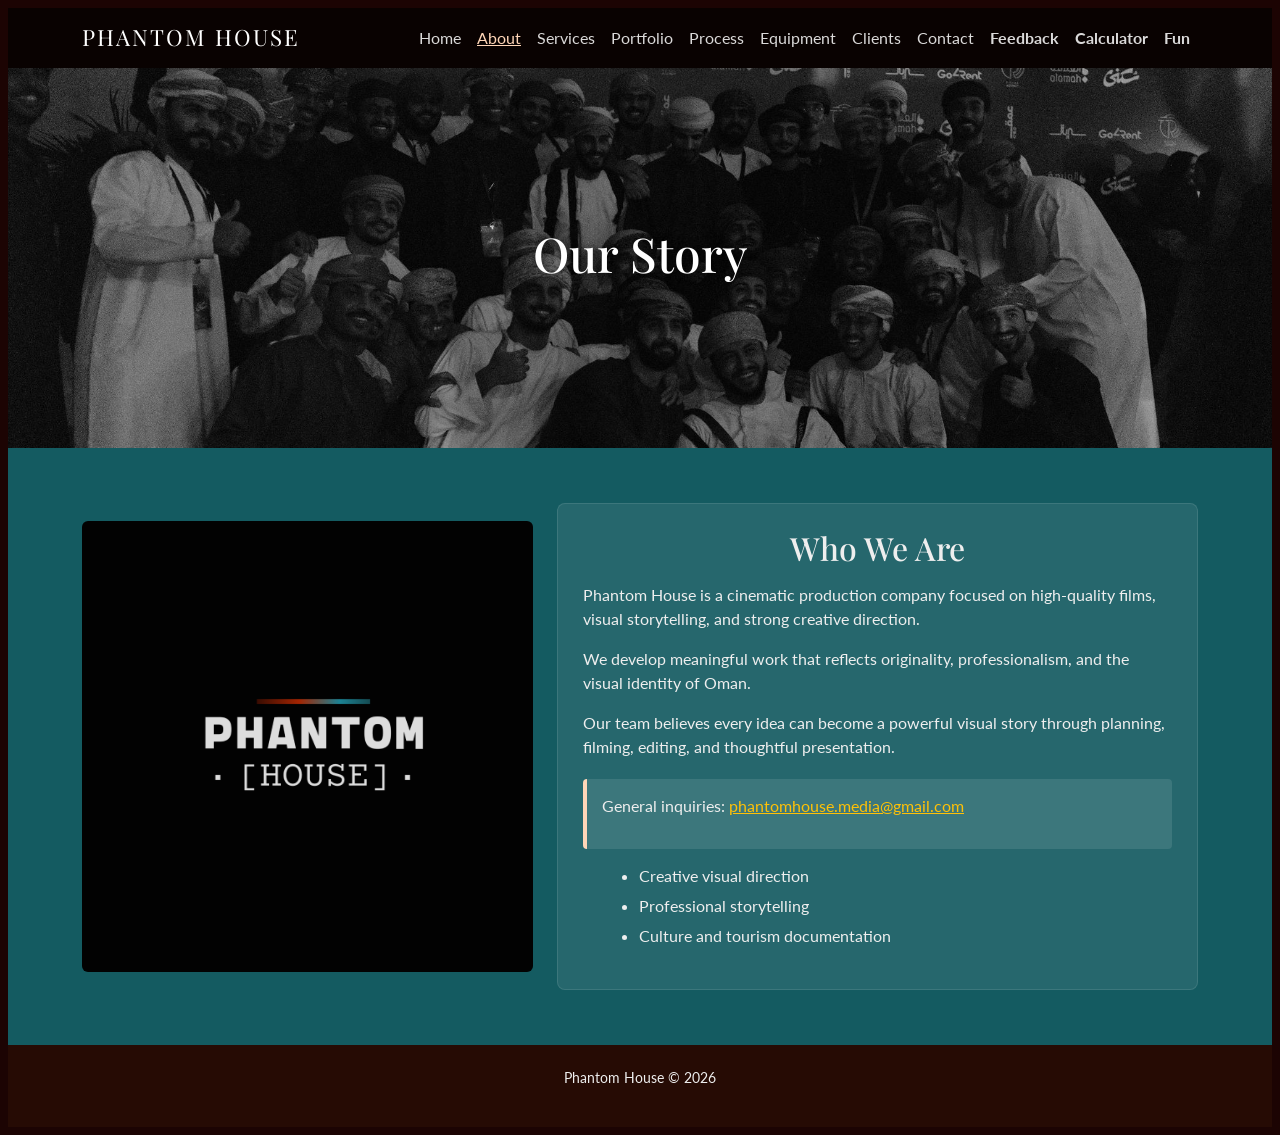
<file: about.html>
<!DOCTYPE html>
<html lang="en">
<head>
    <meta charset="UTF-8" />
    <meta name="description" content="About Phantom House" />
    <meta name="viewport" content="width=device-width, initial-scale=1.0" />
    <title>Phantom House | About Us</title>
    <link href="https://cdn.jsdelivr.net/npm/bootstrap@5.3.8/dist/css/bootstrap.min.css" rel="stylesheet" />
    <link href="https://fonts.googleapis.com/css2?family=Playfair+Display:wght@700;900&family=Lato:wght@300;400;700&display=swap" rel="stylesheet" />
    <style>
        :root { --maroon-dark:#260b04; --maroon:#5a1200; --teal:#145b61; --gold:#ffd6b8; }
        body { font-family:'Lato',Arial,sans-serif; background-color:var(--maroon-dark); color:#eee; border:8px solid rgba(26,3,3,0.815); }
        h1,h2,h3 { font-family:'Playfair Display',Georgia,serif; }
        .navbar { background-color:rgba(0,0,0,0.75)!important; }
        .navbar-brand { font-family:'Playfair Display',serif; font-size:1.4rem; letter-spacing:2px; color:#fff!important; }
        .nav-link { color:rgba(255,255,255,0.85)!important; }
        .nav-link:hover,.nav-link.active { color:var(--gold)!important; text-decoration:underline; }
        .hero { min-height:380px; background-image:url('about-hero.jpg'); background-size:cover; background-position:center; display:flex; align-items:center; justify-content:center; text-align:center; padding:60px 20px; }
        .hero h1 { font-size:3rem; color:#fff; text-shadow:2px 2px 8px rgba(0,0,0,0.7); }
        .section-teal { background-color:var(--teal); padding:55px 0; }
        .info-box { background-color:rgba(255,255,255,0.08); padding:25px; border:1px solid rgba(255,255,255,0.1); border-radius:8px; }
        .about-email-box { margin-top:20px; padding:15px; background-color:rgba(255,255,255,0.10); border-left:4px solid var(--gold); border-radius:4px; }
        .service-list { margin-left:24px; margin-top:15px; }
        .service-list li { margin-bottom:6px; }
        .footer { background-color:var(--maroon-dark); text-align:center; padding:22px 10px; font-size:0.9rem; }
    </style>
</head>
<body>
<nav class="navbar navbar-expand-lg navbar-dark sticky-top">
    <div class="container">
        <a class="navbar-brand" href="index.html">PHANTOM HOUSE</a>
        <button class="navbar-toggler" type="button" data-bs-toggle="collapse" data-bs-target="#mainNav"><span class="navbar-toggler-icon"></span></button>
        <div class="collapse navbar-collapse" id="mainNav">
            <ul class="navbar-nav ms-auto">
                <li class="nav-item"><a class="nav-link" href="index.html">Home</a></li>
                <li class="nav-item"><a class="nav-link active" href="about.html">About</a></li>
                <li class="nav-item"><a class="nav-link" href="services.html">Services</a></li>
                <li class="nav-item"><a class="nav-link" href="portfolio.html">Portfolio</a></li>
                <li class="nav-item"><a class="nav-link" href="process.html">Process</a></li>
                <li class="nav-item"><a class="nav-link" href="equipment.html">Equipment</a></li>
                <li class="nav-item"><a class="nav-link" href="clients.html">Clients</a></li>
                <li class="nav-item"><a class="nav-link" href="contact.html">Contact</a></li>
                <li class="nav-item"><a class="nav-link fw-bold text-warning" href="questionnaire.html">Feedback</a></li>
                <li class="nav-item"><a class="nav-link fw-bold text-warning" href="calculator.html">Calculator</a></li>
                <li class="nav-item"><a class="nav-link fw-bold text-warning" href="funpage.html">Fun</a></li>
            </ul>
        </div>
    </div>
</nav>
<div class="hero"><div><h1>Our Story</h1></div></div>
<section class="section-teal">
    <div class="container">
        <div class="row g-4 align-items-center">
            <div class="col-12 col-md-5">
                <img src="about-logo.jpg" alt="Phantom House Logo" class="img-fluid rounded" />
            </div>
            <div class="col-12 col-md-7">
                <div class="info-box">
                    <h2 class="text-center mb-3">Who We Are</h2>
                    <p>Phantom House is a cinematic production company focused on high-quality films, visual storytelling, and strong creative direction.</p>
                    <p>We develop meaningful work that reflects originality, professionalism, and the visual identity of Oman.</p>
                    <p>Our team believes every idea can become a powerful visual story through planning, filming, editing, and thoughtful presentation.</p>
                    <div class="about-email-box">
                        <p>General inquiries: <a href="mailto:phantomhouse.media@gmail.com" class="text-warning">phantomhouse.media@gmail.com</a></p>
                    </div>
                    <ul class="service-list">
                        <li>Creative visual direction</li>
                        <li>Professional storytelling</li>
                        <li>Culture and tourism documentation</li>
                    </ul>
                </div>
            </div>
        </div>
    </div>
</section>
<footer class="footer"><p>Phantom House &copy; 2026</p></footer>
<script src="https://cdn.jsdelivr.net/npm/bootstrap@5.3.8/dist/js/bootstrap.bundle.min.js"></script>
</body>
</html>
</file>
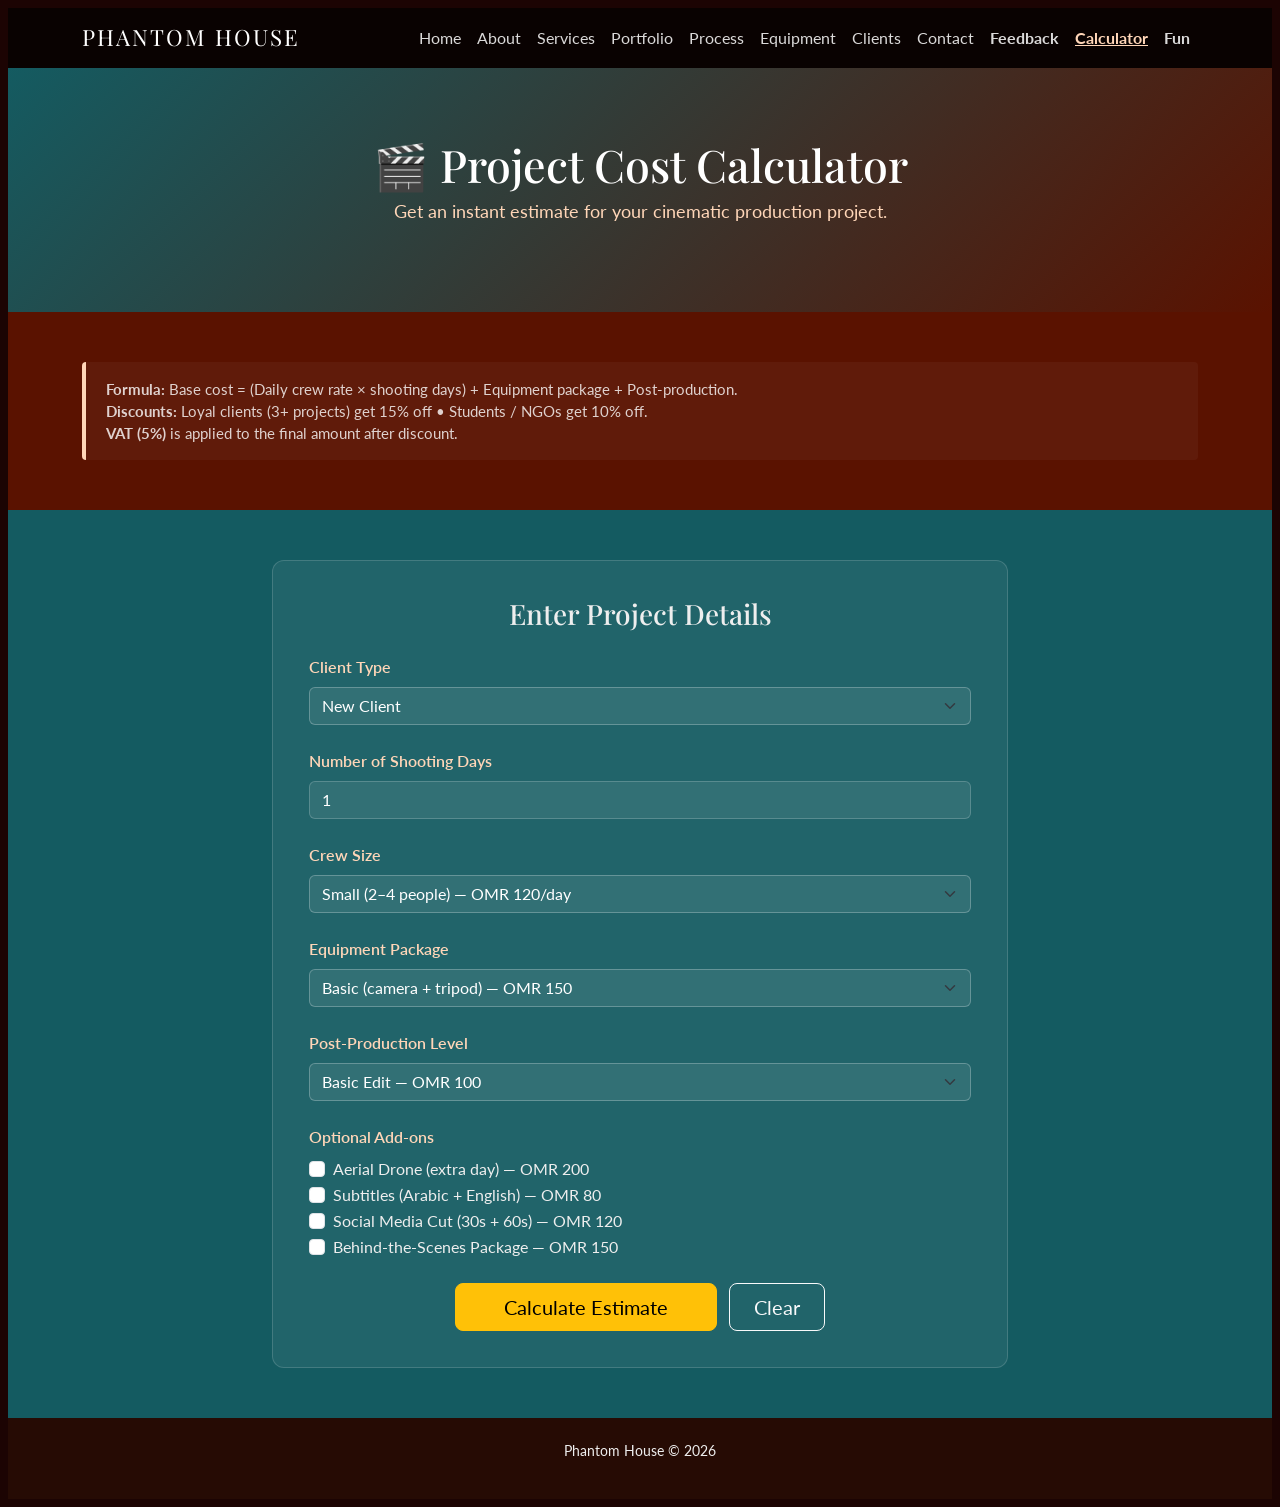
<file: calculator.html>
<!DOCTYPE html>
<html lang="en">
<head>
    <meta charset="UTF-8" />
    <meta name="viewport" content="width=device-width, initial-scale=1.0" />
    <title>Phantom House | Project Calculator</title>
    
    <link href="https://cdn.jsdelivr.net/npm/bootstrap@5.3.8/dist/css/bootstrap.min.css" rel="stylesheet" />
    <link href="https://fonts.googleapis.com/css2?family=Playfair+Display:wght@700;900&family=Lato:wght@300;400;700&display=swap" rel="stylesheet" />
    <style>
        :root { --maroon-dark:#260b04; --maroon:#5a1200; --teal:#145b61; --gold:#ffd6b8; }
        body { font-family:'Lato',Arial,sans-serif; background-color:var(--maroon-dark); color:#eee; border:8px solid rgba(26,3,3,0.815); }
        h1,h2,h3,h4 { font-family:'Playfair Display',Georgia,serif; }
        .navbar { background-color:rgba(0,0,0,0.75)!important; }
        .navbar-brand { font-family:'Playfair Display',serif; font-size:1.4rem; letter-spacing:2px; color:#fff!important; }
        .nav-link { color:rgba(255,255,255,0.85)!important; }
        .nav-link:hover,.nav-link.active { color:var(--gold)!important; text-decoration:underline; }
        .page-header { background:linear-gradient(135deg,#145b61,#5a1200); padding:70px 20px; text-align:center; }
        .page-header h1 { font-size:2.8rem; color:#fff; }
        .page-header p  { color:var(--gold); font-size:1.1rem; }
        .section-teal   { background-color:var(--teal); padding:50px 0; }
        .section-maroon { background-color:var(--maroon); padding:50px 0; }
        .calc-card { background-color:rgba(255,255,255,0.06); border:1px solid rgba(255,255,255,0.15); border-radius:12px; padding:36px; }
        .form-label  { color:var(--gold); font-weight:600; }
        .form-control,.form-select { background-color:rgba(255,255,255,0.08)!important; color:#fff!important; border-color:rgba(255,255,255,0.25)!important; }
        .result-box { background:linear-gradient(135deg,#145b61,#260b04); border:2px solid var(--gold); border-radius:12px; padding:30px; margin-top:30px; display:none; }
        .result-row { display:flex; justify-content:space-between; padding:8px 0; border-bottom:1px solid rgba(255,255,255,0.12); }
        .result-row:last-child { border-bottom:none; }
        .total-row { font-size:1.4rem; font-weight:700; color:var(--gold); margin-top:10px; }
        .discount-badge { background-color:#ffd700; color:#000; border-radius:6px; padding:3px 10px; font-size:0.85rem; font-weight:700; }
        .formula-box { background:rgba(255,255,255,0.04); border-left:4px solid var(--gold); padding:16px 20px; border-radius:4px; font-size:0.92rem; color:rgba(255,255,255,0.8); }
        .footer { background-color:var(--maroon-dark); text-align:center; padding:22px 10px; font-size:0.9rem; }
        .form-label { color:var(--gold) !important; font-weight:600; }
        .form-check-label { color:#eee !important; }
    </style>
</head>
<body>


<nav class="navbar navbar-expand-lg navbar-dark sticky-top">
    <div class="container">
        <a class="navbar-brand" href="index.html">PHANTOM HOUSE</a>
        <button class="navbar-toggler" type="button" data-bs-toggle="collapse" data-bs-target="#mainNav">
            <span class="navbar-toggler-icon"></span>
        </button>
        <div class="collapse navbar-collapse" id="mainNav">
            <ul class="navbar-nav ms-auto">
                <li class="nav-item"><a class="nav-link" href="index.html">Home</a></li>
                <li class="nav-item"><a class="nav-link" href="about.html">About</a></li>
                <li class="nav-item"><a class="nav-link" href="services.html">Services</a></li>
                <li class="nav-item"><a class="nav-link" href="portfolio.html">Portfolio</a></li>
                <li class="nav-item"><a class="nav-link" href="process.html">Process</a></li>
                <li class="nav-item"><a class="nav-link" href="equipment.html">Equipment</a></li>
                <li class="nav-item"><a class="nav-link" href="clients.html">Clients</a></li>
                <li class="nav-item"><a class="nav-link" href="contact.html">Contact</a></li>
                <li class="nav-item"><a class="nav-link fw-bold text-warning" href="questionnaire.html">Feedback</a></li>
                <li class="nav-item"><a class="nav-link active fw-bold text-warning" href="calculator.html">Calculator</a></li>
                <li class="nav-item"><a class="nav-link fw-bold text-warning" href="funpage.html">Fun</a></li>
            </ul>
        </div>
    </div>
</nav>


<div class="page-header">
    <h1>&#127916; Project Cost Calculator</h1>
    <p>Get an instant estimate for your cinematic production project.</p>
</div>


<section class="section-maroon">
    <div class="container">
        <div class="formula-box">
            <strong>Formula:</strong> Base cost = (Daily crew rate &times; shooting days) + Equipment package + Post-production.<br/>
            <strong>Discounts:</strong> Loyal clients (3+ projects) get 15% off &bull; Students / NGOs get 10% off.<br/>
            <strong>VAT (5%)</strong> is applied to the final amount after discount.
        </div>
    </div>
</section>


<section class="section-teal">
    <div class="container">
        <div class="row justify-content-center">
            <div class="col-12 col-lg-8">
                <div class="calc-card">
                    <h3 class="mb-4 text-center">Enter Project Details</h3>

                    
                    <div class="mb-4">
                        <label class="form-label" for="clientType">Client Type</label>
                        <select id="clientType" class="form-select">
                            <option value="new">New Client</option>
                            <option value="loyal">Loyal Client (3+ past projects) — 15% discount</option>
                            <option value="student">Student / NGO — 10% discount</option>
                        </select>
                    </div>

                    
                    <div class="mb-4">
                        <label class="form-label" for="shootDays">Number of Shooting Days</label>
                        <input type="number" id="shootDays" class="form-control" value="1" min="1" max="60" />
                    </div>

                    
                    <div class="mb-4">
                        <label class="form-label" for="crewSize">Crew Size</label>
                        <select id="crewSize" class="form-select">
                            <option value="small">Small (2–4 people) — OMR 120/day</option>
                            <option value="medium">Medium (5–8 people) — OMR 220/day</option>
                            <option value="large">Large (9+ people) — OMR 380/day</option>
                        </select>
                    </div>

                    
                    <div class="mb-4">
                        <label class="form-label" for="equipPackage">Equipment Package</label>
                        <select id="equipPackage" class="form-select">
                            <option value="basic">Basic (camera + tripod) — OMR 150</option>
                            <option value="standard">Standard (+ gimbal + audio) — OMR 350</option>
                            <option value="premium">Premium (+ drone + lighting) — OMR 700</option>
                        </select>
                    </div>

                    
                    <div class="mb-4">
                        <label class="form-label" for="postProd">Post-Production Level</label>
                        <select id="postProd" class="form-select">
                            <option value="basic">Basic Edit — OMR 100</option>
                            <option value="standard">Standard (colour grade + audio mix) — OMR 250</option>
                            <option value="premium">Premium (VFX + motion graphics) — OMR 500</option>
                        </select>
                    </div>

                    
                    <div class="mb-4">
                        <label class="form-label d-block">Optional Add-ons</label>
                        <div class="form-check"><input class="form-check-input" type="checkbox" id="addDrone"  value="200"/><label class="form-check-label" for="addDrone">Aerial Drone (extra day) — OMR 200</label></div>
                        <div class="form-check"><input class="form-check-input" type="checkbox" id="addSubs"   value="80" /><label class="form-check-label" for="addSubs">Subtitles (Arabic + English) — OMR 80</label></div>
                        <div class="form-check"><input class="form-check-input" type="checkbox" id="addSocial" value="120"/><label class="form-check-label" for="addSocial">Social Media Cut (30s + 60s) — OMR 120</label></div>
                        <div class="form-check"><input class="form-check-input" type="checkbox" id="addBTS"    value="150"/><label class="form-check-label" for="addBTS">Behind-the-Scenes Package — OMR 150</label></div>
                    </div>

                    
                    <div class="text-center">
                        <input type="button" class="btn btn-warning btn-lg px-5" value="Calculate Estimate" onclick="calculateCost()" />
                        <input type="button" class="btn btn-outline-light btn-lg px-4 ms-2" value="Clear" onclick="clearCalc()" />
                    </div>

                    
                    <div class="result-box" id="resultBox">
                        <h4 class="text-center mb-4">&#128203; Cost Breakdown</h4>
                        <div class="result-row"><span>Crew cost (days &times; daily rate):</span><span id="rCrew"></span></div>
                        <div class="result-row"><span>Equipment package:</span><span id="rEquip"></span></div>
                        <div class="result-row"><span>Post-production:</span><span id="rPost"></span></div>
                        <div class="result-row"><span>Add-ons total:</span><span id="rAddons"></span></div>
                        <div class="result-row"><span>Subtotal:</span><span id="rSubtotal"></span></div>
                        <div class="result-row" id="discountRow" style="display:none;">
                            <span>Discount <span class="discount-badge" id="discountLabel"></span>:</span>
                            <span id="rDiscount" class="text-success"></span>
                        </div>
                        <div class="result-row"><span>After discount:</span><span id="rAfterDiscount"></span></div>
                        <div class="result-row"><span>VAT (5%):</span><span id="rVAT"></span></div>
                        <div class="result-row total-row"><span>TOTAL ESTIMATE:</span><span id="rTotal"></span></div>
                        <p class="text-center mt-4 text-secondary" style="font-size:0.85rem;">* Estimate only. Final price subject to project scope.</p>
                    </div>

                </div>
            </div>
        </div>
    </div>
</section>


<footer class="footer"><p>Phantom House &copy; 2026</p></footer>

<script src="https://cdn.jsdelivr.net/npm/bootstrap@5.3.8/dist/js/bootstrap.bundle.min.js"></script>

<script>

var crewRates = {
    "small":  120,
    "medium": 220,
    "large":  380
};

/* -- Equipment package flat costs -- */
var equipCosts = {
    "basic":    150,
    "standard": 350,
    "premium":  700
};

/* -- Post-production flat costs -- */
var postCosts = {
    "basic":    100,
    "standard": 250,
    "premium":  500
};


function calculateCost() {

    var clientType = document.getElementById("clientType").value;
    var days       = parseInt(document.getElementById("shootDays").value);
    var crewKey    = document.getElementById("crewSize").value;
    var equipKey   = document.getElementById("equipPackage").value;
    var postKey    = document.getElementById("postProd").value;

  
    if (isNaN(days) || days < 1) {
        alert("Please enter a valid number of shooting days (minimum 1).");
        document.getElementById("shootDays").focus();
        return;
    }

    
    var dailyRate = crewRates[crewKey];
    var equipCost = equipCosts[equipKey];
    var postCost  = postCosts[postKey];

    
    var crewCost = dailyRate * days;

    
    var addonTotal = 0;
    var addonIds   = ["addDrone", "addSubs", "addSocial", "addBTS"];
    for (var i = 0; i < addonIds.length; i++) {
        var cb = document.getElementById(addonIds[i]);
        if (cb.checked) {
            addonTotal = addonTotal + parseInt(cb.value); 
        }
    }

   
    var subtotal = crewCost + equipCost + postCost + addonTotal;

  
    var discountRate  = 0;
    var discountLabel = "";

    if (clientType == "loyal") {
        discountRate  = 0.15;  
        discountLabel = "15% Loyalty";
    } else if (clientType == "student") {
        discountRate  = 0.10;  
        discountLabel = "10% Student/NGO";
    } else {
        discountRate  = 0;   
    }

   
    var discountAmount = subtotal * discountRate;

   
    var afterDiscount = subtotal - discountAmount;

   
    var vatAmount = afterDiscount * 0.05;

   
    var grandTotal = afterDiscount + vatAmount;

   
    document.getElementById("rCrew").innerHTML          = "OMR " + crewCost.toFixed(3);
    document.getElementById("rEquip").innerHTML         = "OMR " + equipCost.toFixed(3);
    document.getElementById("rPost").innerHTML          = "OMR " + postCost.toFixed(3);
    document.getElementById("rAddons").innerHTML        = "OMR " + addonTotal.toFixed(3);
    document.getElementById("rSubtotal").innerHTML      = "OMR " + subtotal.toFixed(3);
    document.getElementById("rAfterDiscount").innerHTML = "OMR " + afterDiscount.toFixed(3);
    document.getElementById("rVAT").innerHTML           = "OMR " + vatAmount.toFixed(3);
    document.getElementById("rTotal").innerHTML         = "OMR " + grandTotal.toFixed(3);

    
    if (discountRate > 0) {
        document.getElementById("discountRow").style.display   = "flex";
        document.getElementById("rDiscount").innerHTML         = "- OMR " + discountAmount.toFixed(3);
        document.getElementById("discountLabel").innerHTML     = discountLabel;
    } else {
        document.getElementById("discountRow").style.display   = "none";
    }

   
    document.getElementById("resultBox").style.display = "block";
}


function clearCalc() {
    document.getElementById("resultBox").style.display = "none";
    document.getElementById("shootDays").value         = "1";
}
</script>
</body>
</html>
</file>
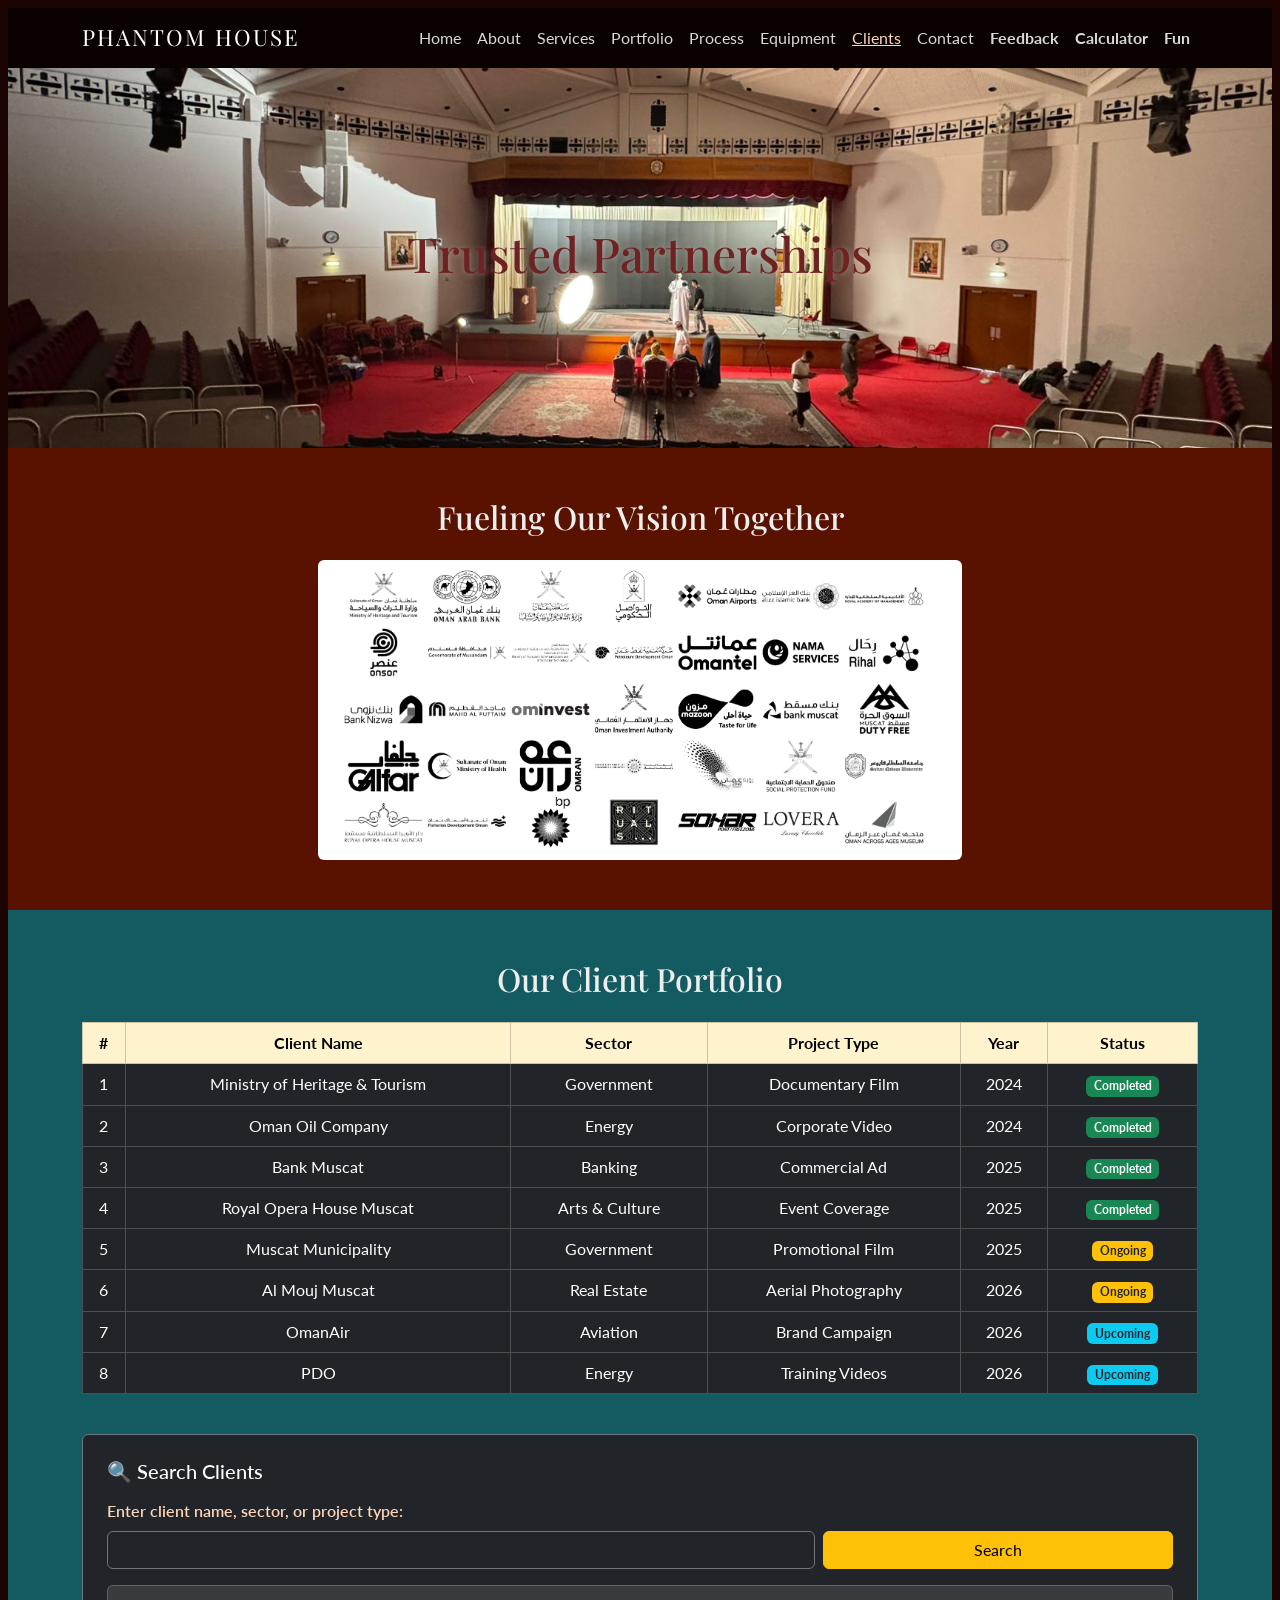
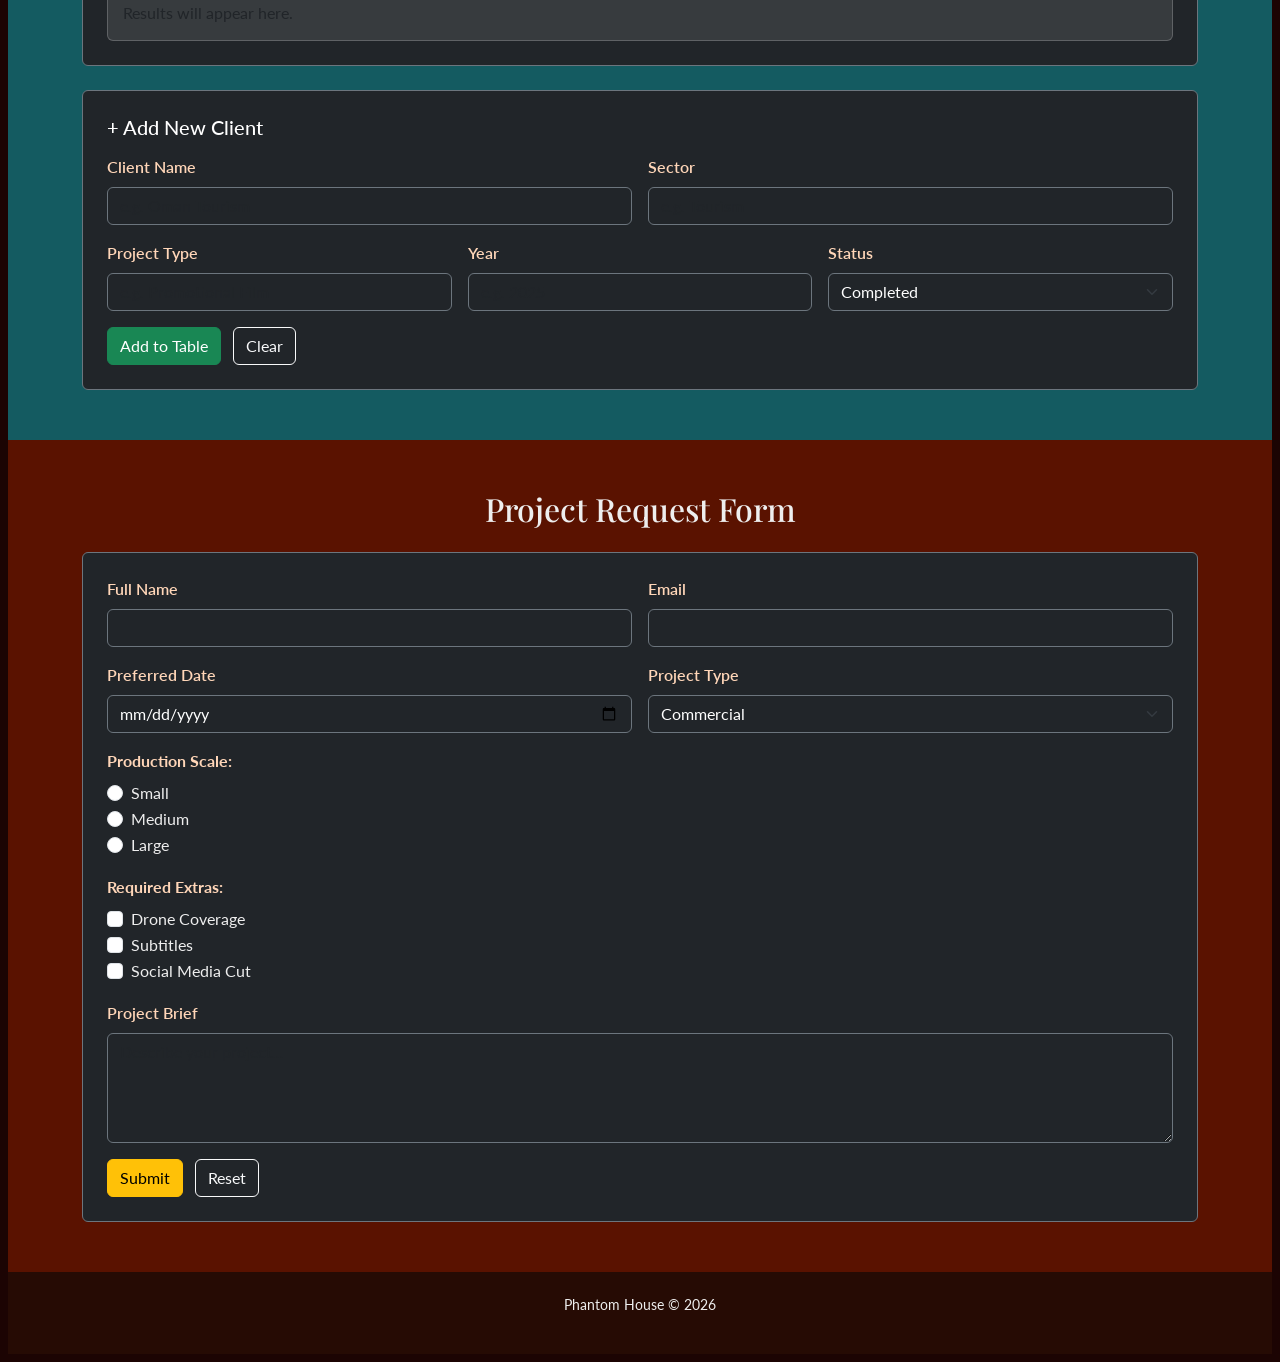
<file: clients.html>
<!DOCTYPE html>
<html lang="en">
<head>
    <meta charset="UTF-8" />
    <meta name="viewport" content="width=device-width, initial-scale=1.0" />
    <title>Phantom House | Clients</title>
    <link href="https://cdn.jsdelivr.net/npm/bootstrap@5.3.8/dist/css/bootstrap.min.css" rel="stylesheet" />
    <link href="https://fonts.googleapis.com/css2?family=Playfair+Display:wght@700;900&family=Lato:wght@300;400;700&display=swap" rel="stylesheet" />
    <style>
        :root { --maroon-dark:#260b04; --maroon:#5a1200; --teal:#145b61; --gold:#ffd6b8; }
        body { font-family:'Lato',Arial,sans-serif; background-color:var(--maroon-dark); color:#eee; border:8px solid rgba(26,3,3,0.815); }
        h1,h2,h3,h4 { font-family:'Playfair Display',Georgia,serif; }
        .navbar { background-color:rgba(0,0,0,0.75)!important; }
        .navbar-brand { font-family:'Playfair Display',serif; font-size:1.4rem; letter-spacing:2px; color:#fff!important; }
        .nav-link { color:rgba(255,255,255,0.85)!important; }
        .nav-link:hover,.nav-link.active { color:var(--gold)!important; text-decoration:underline; }
        .hero { min-height:380px; background-image:url('clients-hero.jpg'); background-size:cover; background-position:center; display:flex; align-items:center; justify-content:center; text-align:center; padding:60px 20px; }
        .hero h1 { font-size:3rem; color:rgb(110,34,34); text-shadow:1px 1px 6px rgba(255,255,255,0.3); }
        .section-maroon { background-color:var(--maroon); padding:50px 0; }
        .section-teal   { background-color:var(--teal); padding:50px 0; }
        .footer { background-color:var(--maroon-dark); text-align:center; padding:22px 10px; font-size:0.9rem; }
        .search-result-box { background:rgba(255,255,255,0.1); border:1px solid rgba(255,255,255,0.2); border-radius:6px; padding:15px; margin-top:12px; min-height:44px; }
        .form-label { color:var(--gold) !important; font-weight:600; }
        .form-check-label { color:#eee !important; }
        .card.bg-dark .form-label { color:var(--gold) !important; font-weight:600; }
        .card.bg-dark label { color:var(--gold) !important; font-weight:600; }
        .card.bg-dark .form-check-label { color:#eee !important; font-weight:400; }
        .card.bg-dark h3, .card.bg-dark h5 { color:#fff !important; }
    </style>
</head>
<body>


<nav class="navbar navbar-expand-lg navbar-dark sticky-top">
    <div class="container">
        <a class="navbar-brand" href="index.html">PHANTOM HOUSE</a>
        <button class="navbar-toggler" type="button" data-bs-toggle="collapse" data-bs-target="#mainNav"><span class="navbar-toggler-icon"></span></button>
        <div class="collapse navbar-collapse" id="mainNav">
            <ul class="navbar-nav ms-auto">
                <li class="nav-item"><a class="nav-link" href="index.html">Home</a></li>
                <li class="nav-item"><a class="nav-link" href="about.html">About</a></li>
                <li class="nav-item"><a class="nav-link" href="services.html">Services</a></li>
                <li class="nav-item"><a class="nav-link" href="portfolio.html">Portfolio</a></li>
                <li class="nav-item"><a class="nav-link" href="process.html">Process</a></li>
                <li class="nav-item"><a class="nav-link" href="equipment.html">Equipment</a></li>
                <li class="nav-item"><a class="nav-link active" href="clients.html">Clients</a></li>
                <li class="nav-item"><a class="nav-link" href="contact.html">Contact</a></li>
                <li class="nav-item"><a class="nav-link fw-bold text-warning" href="questionnaire.html">Feedback</a></li>
                <li class="nav-item"><a class="nav-link fw-bold text-warning" href="calculator.html">Calculator</a></li>
                <li class="nav-item"><a class="nav-link fw-bold text-warning" href="funpage.html">Fun</a></li>
            </ul>
        </div>
    </div>
</nav>


<div class="hero"><div><h1>Trusted Partnerships</h1></div></div>


<section class="section-maroon">
    <div class="container text-center">
        <h2 class="mb-4">Fueling Our Vision Together</h2>
        <img src="clients.jpg" alt="Client logos" class="img-fluid rounded" style="max-height:300px;object-fit:cover;"/>
    </div>
</section>


<section class="section-teal">
    <div class="container">
        <h2 class="text-center mb-4">Our Client Portfolio</h2>

        
        <div class="table-responsive">
            <table class="table table-dark table-bordered table-hover text-center" id="clientsTable">
                <thead class="table-warning text-dark">
                    <tr>
                        <th>#</th>
                        <th>Client Name</th>
                        <th>Sector</th>
                        <th>Project Type</th>
                        <th>Year</th>
                        <th>Status</th>
                    </tr>
                </thead>
                <tbody id="clientsBody">
                    
                </tbody>
            </table>
        </div>

        
        <div class="card bg-dark border-secondary mt-4 p-4">
            <h5 class="mb-3">&#128269; Search Clients</h5>
            <div class="row g-2 align-items-end">
                <div class="col-12 col-md-8">
                    <label for="clSearch" class="form-label">Enter client name, sector, or project type:</label>
                    <input type="text" id="clSearch" class="form-control bg-dark text-white border-secondary" placeholder="e.g. Government, Documentary..." />
                </div>
                <div class="col-12 col-md-4">
                    <button class="btn btn-warning w-100" onclick="searchClients()">Search</button>
                </div>
            </div>
            <div class="search-result-box mt-3" id="clSearchResult">Results will appear here.</div>
        </div>

        
        <div class="card bg-dark border-secondary mt-4 p-4">
            <h5 class="mb-3">&#43; Add New Client</h5>
            <div class="row g-3">
                <div class="col-12 col-md-6">
                    <label class="form-label">Client Name</label>
                    <input type="text" id="newClName"    class="form-control bg-dark text-white border-secondary" placeholder="e.g. Oman Tourism" />
                </div>
                <div class="col-12 col-md-6">
                    <label class="form-label">Sector</label>
                    <input type="text" id="newClSector"  class="form-control bg-dark text-white border-secondary" placeholder="e.g. Tourism" />
                </div>
                <div class="col-12 col-md-4">
                    <label class="form-label">Project Type</label>
                    <input type="text" id="newClProject" class="form-control bg-dark text-white border-secondary" placeholder="e.g. Promotional Film" />
                </div>
                <div class="col-12 col-md-4">
                    <label class="form-label">Year</label>
                    <input type="number" id="newClYear"  class="form-control bg-dark text-white border-secondary" placeholder="e.g. 2025" min="2000" max="2030" />
                </div>
                <div class="col-12 col-md-4">
                    <label class="form-label">Status</label>
                    <select id="newClStatus" class="form-select bg-dark text-white border-secondary">
                        <option value="Completed">Completed</option>
                        <option value="Ongoing">Ongoing</option>
                        <option value="Upcoming">Upcoming</option>
                    </select>
                </div>
                <div class="col-12">
                    <button class="btn btn-success" onclick="addClient()">Add to Table</button>
                    <button class="btn btn-outline-light ms-2" onclick="clearAddClientForm()">Clear</button>
                    <span id="clAddMsg" class="ms-3 fw-bold"></span>
                </div>
            </div>
        </div>

    </div>
</section>


<section class="section-maroon">
    <div class="container">
        <h2 class="text-center mb-4">Project Request Form</h2>
        <div class="card bg-dark border-secondary p-4">
            <form action="clients_process.php" method="POST" class="needs-validation" novalidate>
                <div class="row g-3">
                    <div class="col-12 col-md-6">
                        <label class="form-label" for="fullname2">Full Name</label>
                        <input type="text" id="fullname2" name="fullname2" class="form-control bg-dark text-white border-secondary" required />
                        <div class="invalid-feedback">Please enter your name.</div>
                    </div>
                    <div class="col-12 col-md-6">
                        <label class="form-label" for="email2">Email</label>
                        <input type="email" id="email2" name="email2" class="form-control bg-dark text-white border-secondary" required />
                        <div class="invalid-feedback">Please enter a valid email.</div>
                    </div>
                    <div class="col-12 col-md-6">
                        <label class="form-label" for="date2">Preferred Date</label>
                        <input type="date" id="date2" name="date2" class="form-control bg-dark text-white border-secondary" required />
                        <div class="invalid-feedback">Please select a date.</div>
                    </div>
                    <div class="col-12 col-md-6">
                        <label class="form-label" for="project2">Project Type</label>
                        <select id="project2" name="project2" class="form-select bg-dark text-white border-secondary">
                            <option value="commercial">Commercial</option>
                            <option value="event">Event Coverage</option>
                            <option value="documentary">Documentary</option>
                            <option value="creative_film">Creative Film</option>
                        </select>
                    </div>
                    <div class="col-12">
                        <label class="form-label fw-bold">Production Scale:</label>
                        <div class="form-check"><input class="form-check-input" type="radio" name="scale" id="scale1" value="small"/><label class="form-check-label" for="scale1">Small</label></div>
                        <div class="form-check"><input class="form-check-input" type="radio" name="scale" id="scale2" value="medium"/><label class="form-check-label" for="scale2">Medium</label></div>
                        <div class="form-check"><input class="form-check-input" type="radio" name="scale" id="scale3" value="large"/><label class="form-check-label" for="scale3">Large</label></div>
                    </div>
                    <div class="col-12">
                        <label class="form-label fw-bold">Required Extras:</label>
                        <div class="form-check"><input class="form-check-input" type="checkbox" id="extra1" name="drone" value="yes"/><label class="form-check-label" for="extra1">Drone Coverage</label></div>
                        <div class="form-check"><input class="form-check-input" type="checkbox" id="extra2" name="subtitles" value="yes"/><label class="form-check-label" for="extra2">Subtitles</label></div>
                        <div class="form-check"><input class="form-check-input" type="checkbox" id="extra3" name="social_cut" value="yes"/><label class="form-check-label" for="extra3">Social Media Cut</label></div>
                    </div>
                    <div class="col-12">
                        <label class="form-label" for="brief2">Project Brief</label>
                        <textarea id="brief2" name="brief2" class="form-control bg-dark text-white border-secondary" rows="4" placeholder="Describe your project..."></textarea>
                    </div>
                    <div class="col-12">
                        <button type="submit" class="btn btn-warning me-2">Submit</button>
                        <button type="reset" class="btn btn-outline-light" onclick="this.closest('form').reset()">Reset</button>
                    </div>
                </div>
            </form>
        </div>
    </div>
</section>


<footer class="footer"><p>Phantom House &copy; 2026</p></footer>

<script src="https://cdn.jsdelivr.net/npm/bootstrap@5.3.8/dist/js/bootstrap.bundle.min.js"></script>
<script>

function Client(name, sector, projectType, year, status) {
    this.name        = name;
    this.sector      = sector;
    this.projectType = projectType;
    this.year        = year;
    this.status      = status;
}


var clientsArray = [
    new Client("Ministry of Heritage & Tourism", "Government",    "Documentary Film",   2024, "Completed"),
    new Client("Oman Oil Company",               "Energy",        "Corporate Video",    2024, "Completed"),
    new Client("Bank Muscat",                    "Banking",       "Commercial Ad",      2025, "Completed"),
    new Client("Royal Opera House Muscat",       "Arts & Culture","Event Coverage",     2025, "Completed"),
    new Client("Muscat Municipality",            "Government",    "Promotional Film",   2025, "Ongoing"),
    new Client("Al Mouj Muscat",                 "Real Estate",   "Aerial Photography", 2026, "Ongoing"),
    new Client("OmanAir",                        "Aviation",      "Brand Campaign",     2026, "Upcoming"),
    new Client("PDO",                            "Energy",        "Training Videos",    2026, "Upcoming")
];


function displayClients(dataArray) {
    // Default to the full array if no filtered array is passed
    if (!dataArray) { dataArray = clientsArray; }

    var tbody = document.getElementById("clientsBody");
    tbody.innerHTML = ""; // Clear previous rows

    for (var i = 0; i < dataArray.length; i++) {
        var cl  = dataArray[i];
        var row = document.createElement("tr");

        // Choose a badge colour based on project status
        var badgeClass = "bg-secondary";
        if      (cl.status === "Completed") { badgeClass = "bg-success"; }
        else if (cl.status === "Ongoing")   { badgeClass = "bg-warning text-dark"; }
        else if (cl.status === "Upcoming")  { badgeClass = "bg-info text-dark"; }

        row.innerHTML =
            "<td>" + (i + 1) + "</td>" +
            "<td>" + cl.name        + "</td>" +
            "<td>" + cl.sector      + "</td>" +
            "<td>" + cl.projectType + "</td>" +
            "<td>" + cl.year        + "</td>" +
            "<td><span class='badge " + badgeClass + "'>" + cl.status + "</span></td>";

        tbody.appendChild(row);
    }
}


function addClient() {
    var name    = document.getElementById("newClName").value.trim();
    var sector  = document.getElementById("newClSector").value.trim();
    var project = document.getElementById("newClProject").value.trim();
    var year    = parseInt(document.getElementById("newClYear").value);
    var status  = document.getElementById("newClStatus").value;
    var msgEl   = document.getElementById("clAddMsg");

    
    if (!name || !sector || !project || isNaN(year)) {
        msgEl.textContent = "Please fill in all fields correctly.";
        msgEl.className   = "ms-3 text-danger fw-bold";
        return;
    }

    
    clientsArray.push(new Client(name, sector, project, year, status));

   
    displayClients();

   
    document.getElementById("newClName").value    = "";
    document.getElementById("newClSector").value  = "";
    document.getElementById("newClProject").value = "";
    document.getElementById("newClYear").value    = "";

    msgEl.textContent = "Client added successfully!";
    msgEl.className   = "ms-3 text-success fw-bold";
}


function searchClients() {
    var keyword   = document.getElementById("clSearch").value.trim().toLowerCase();
    var resultBox = document.getElementById("clSearchResult");

    if (!keyword) {
        displayClients();
        resultBox.innerHTML = "<span class='text-warning'>Showing all clients.</span>";
        return;
    }

    
    var filtered = [];
    for (var i = 0; i < clientsArray.length; i++) {
        var cl = clientsArray[i];
        if (cl.name.toLowerCase().indexOf(keyword)        !== -1 ||
            cl.sector.toLowerCase().indexOf(keyword)      !== -1 ||
            cl.projectType.toLowerCase().indexOf(keyword) !== -1 ||
            cl.status.toLowerCase().indexOf(keyword)      !== -1) {
            filtered.push(cl);
        }
    }

    if (filtered.length > 0) {
        displayClients(filtered);
        resultBox.innerHTML = "<span class='text-success'>Found <strong>" + filtered.length + "</strong> result(s) for <em>\"" + keyword + "\"</em>.</span>";
    } else {
        displayClients([]);
        resultBox.innerHTML = "<span class='text-danger'>No clients found matching <em>\"" + keyword + "\"</em>.</span>";
    }
}


function clearAddClientForm() {
    document.getElementById("newClName").value    = "";
    document.getElementById("newClSector").value  = "";
    document.getElementById("newClProject").value = "";
    document.getElementById("newClYear").value    = "";
    document.getElementById("newClStatus").value  = "Completed";
    var msgEl = document.getElementById("clAddMsg");
    msgEl.textContent = "";
    msgEl.className   = "ms-3 fw-bold";
}


(function() {
    var forms = document.querySelectorAll('.needs-validation');
    Array.prototype.slice.call(forms).forEach(function(form) {
        form.addEventListener('submit', function(event) {
            if (!form.checkValidity()) { event.preventDefault(); event.stopPropagation(); }
            form.classList.add('was-validated');
        }, false);
    });
})();


displayClients();
</script>
</body>
</html>
</file>
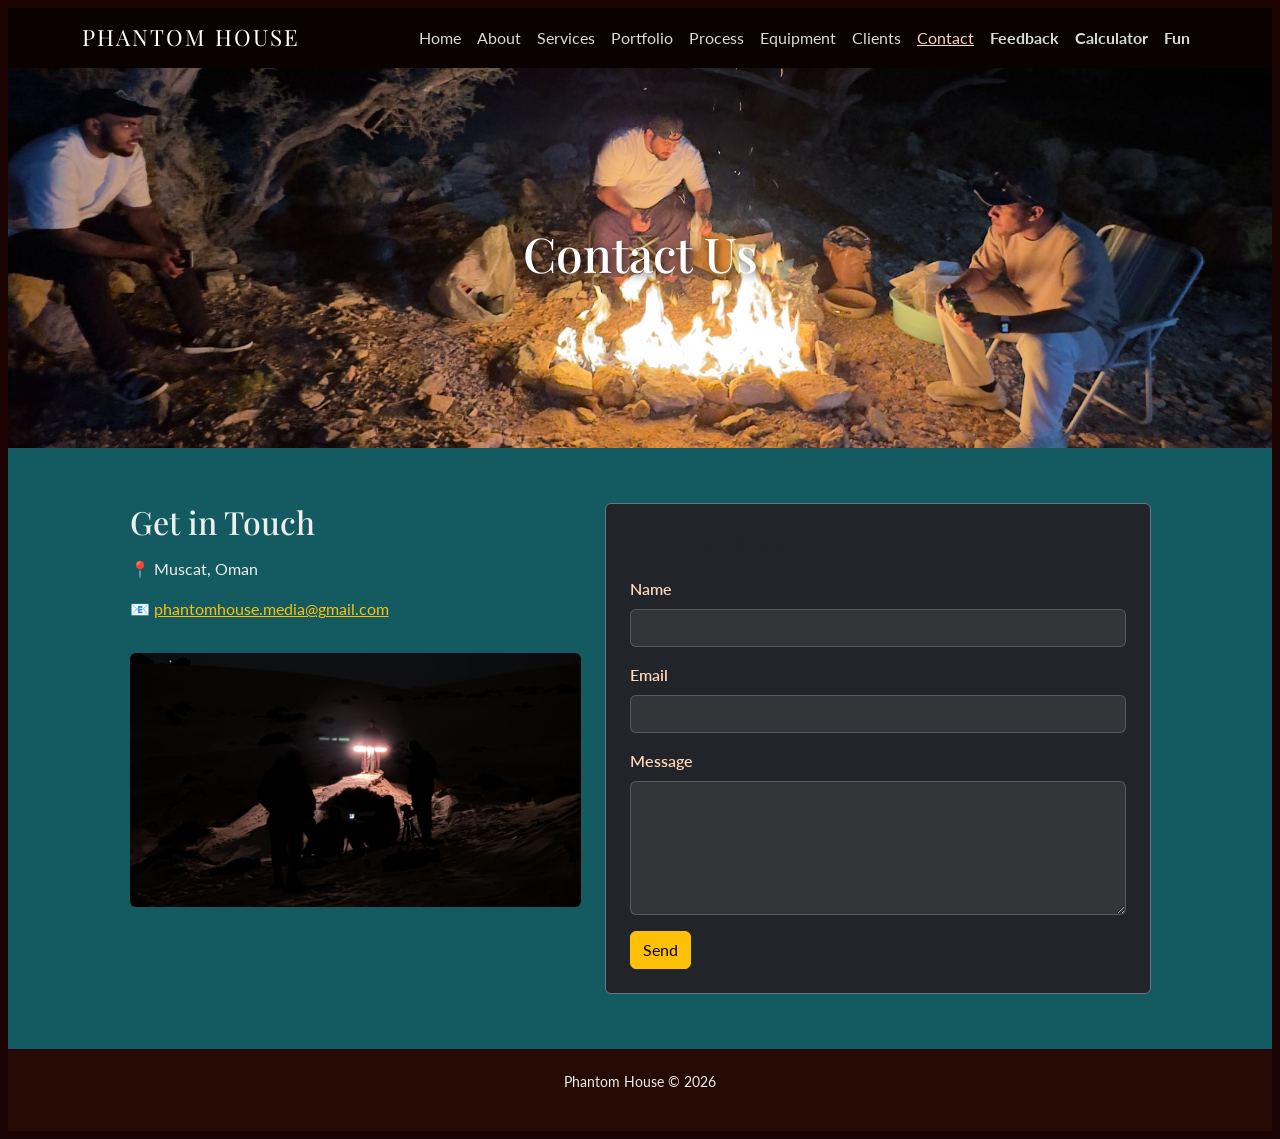
<file: contact.html>
<!DOCTYPE html>
<html lang="en">
<head>
    <meta charset="UTF-8" /><meta name="viewport" content="width=device-width, initial-scale=1.0" />
    <title>Phantom House | Contact</title>
    <link href="https://cdn.jsdelivr.net/npm/bootstrap@5.3.8/dist/css/bootstrap.min.css" rel="stylesheet" />
    <link href="https://fonts.googleapis.com/css2?family=Playfair+Display:wght@700;900&family=Lato:wght@300;400;700&display=swap" rel="stylesheet" />
    <style>
        :root{--maroon-dark:#260b04;--maroon:#5a1200;--teal:#145b61;--gold:#ffd6b8;}
        body{font-family:'Lato',Arial,sans-serif;background-color:var(--maroon-dark);color:#eee;border:8px solid rgba(26,3,3,0.815);}
        h1,h2,h3{font-family:'Playfair Display',Georgia,serif;}
        .navbar{background-color:rgba(0,0,0,0.75)!important;}
        .navbar-brand{font-family:'Playfair Display',serif;font-size:1.4rem;letter-spacing:2px;color:#fff!important;}
        .nav-link{color:rgba(255,255,255,0.85)!important;}.nav-link:hover,.nav-link.active{color:var(--gold)!important;text-decoration:underline;}
        .hero{min-height:380px;background-image:url('contact-hero.jpg');background-size:cover;background-position:center;display:flex;align-items:center;justify-content:center;text-align:center;padding:60px 20px;}
        .hero h1{font-size:3rem;color:#fff;text-shadow:2px 2px 8px rgba(0,0,0,0.7);}
        .section-teal{background-color:var(--teal);padding:55px 0;}
        .form-control,.form-select{background-color:rgba(255,255,255,0.08)!important;color:#fff!important;border-color:rgba(255,255,255,0.25)!important;}
        .form-label{color:var(--gold);font-weight:600;}
        .footer{background-color:var(--maroon-dark);text-align:center;padding:22px 10px;font-size:0.9rem;}
    </style>
</head>
<body>
<nav class="navbar navbar-expand-lg navbar-dark sticky-top">
    <div class="container">
        <a class="navbar-brand" href="index.html">PHANTOM HOUSE</a>
        <button class="navbar-toggler" type="button" data-bs-toggle="collapse" data-bs-target="#mainNav"><span class="navbar-toggler-icon"></span></button>
        <div class="collapse navbar-collapse" id="mainNav">
            <ul class="navbar-nav ms-auto">
                <li class="nav-item"><a class="nav-link" href="index.html">Home</a></li>
                <li class="nav-item"><a class="nav-link" href="about.html">About</a></li>
                <li class="nav-item"><a class="nav-link" href="services.html">Services</a></li>
                <li class="nav-item"><a class="nav-link" href="portfolio.html">Portfolio</a></li>
                <li class="nav-item"><a class="nav-link" href="process.html">Process</a></li>
                <li class="nav-item"><a class="nav-link" href="equipment.html">Equipment</a></li>
                <li class="nav-item"><a class="nav-link" href="clients.html">Clients</a></li>
                <li class="nav-item"><a class="nav-link active" href="contact.html">Contact</a></li>
                <li class="nav-item"><a class="nav-link fw-bold text-warning" href="questionnaire.html">Feedback</a></li>
                <li class="nav-item"><a class="nav-link fw-bold text-warning" href="calculator.html">Calculator</a></li>
                <li class="nav-item"><a class="nav-link fw-bold text-warning" href="funpage.html">Fun</a></li>
            </ul>
        </div>
    </div>
</nav>
<div class="hero"><div><h1>Contact Us</h1></div></div>
<section class="section-teal">
    <div class="container">
        <div class="row g-4 justify-content-center">
            <div class="col-12 col-md-5">
                <h2 class="mb-3">Get in Touch</h2>
                <p>&#128205; Muscat, Oman</p>
                <p>&#128231; <a href="mailto:phantomhouse.media@gmail.com" class="text-warning">phantomhouse.media@gmail.com</a></p>
                <img src="map.jpg" alt="Map" class="img-fluid rounded mt-3" />
            </div>
            <div class="col-12 col-md-6">
                <div class="card bg-dark border-secondary p-4">
                    <h3 class="mb-3">Send a Message</h3>
                    <form action="https://httpbin.org/get" method="get" class="needs-validation" novalidate>
                        <div class="mb-3"><label class="form-label" for="cName">Name</label><input type="text" id="cName" name="name" class="form-control" required/><div class="invalid-feedback">Please enter your name.</div></div>
                        <div class="mb-3"><label class="form-label" for="cEmail">Email</label><input type="email" id="cEmail" name="email" class="form-control" required/><div class="invalid-feedback">Please enter a valid email.</div></div>
                        <div class="mb-3"><label class="form-label" for="cMsg">Message</label><textarea id="cMsg" name="message" class="form-control" rows="5" required></textarea><div class="invalid-feedback">Please enter a message.</div></div>
                        <button type="submit" class="btn btn-warning">Send</button>
                    </form>
                </div>
            </div>
        </div>
    </div>
</section>
<footer class="footer"><p>Phantom House &copy; 2026</p></footer>
<script src="https://cdn.jsdelivr.net/npm/bootstrap@5.3.8/dist/js/bootstrap.bundle.min.js"></script>
<script>
(function(){var forms=document.querySelectorAll('.needs-validation');Array.prototype.slice.call(forms).forEach(function(form){form.addEventListener('submit',function(e){if(!form.checkValidity()){e.preventDefault();e.stopPropagation();}form.classList.add('was-validated');},false);});})();
</script>
</body>
</html>
</file>
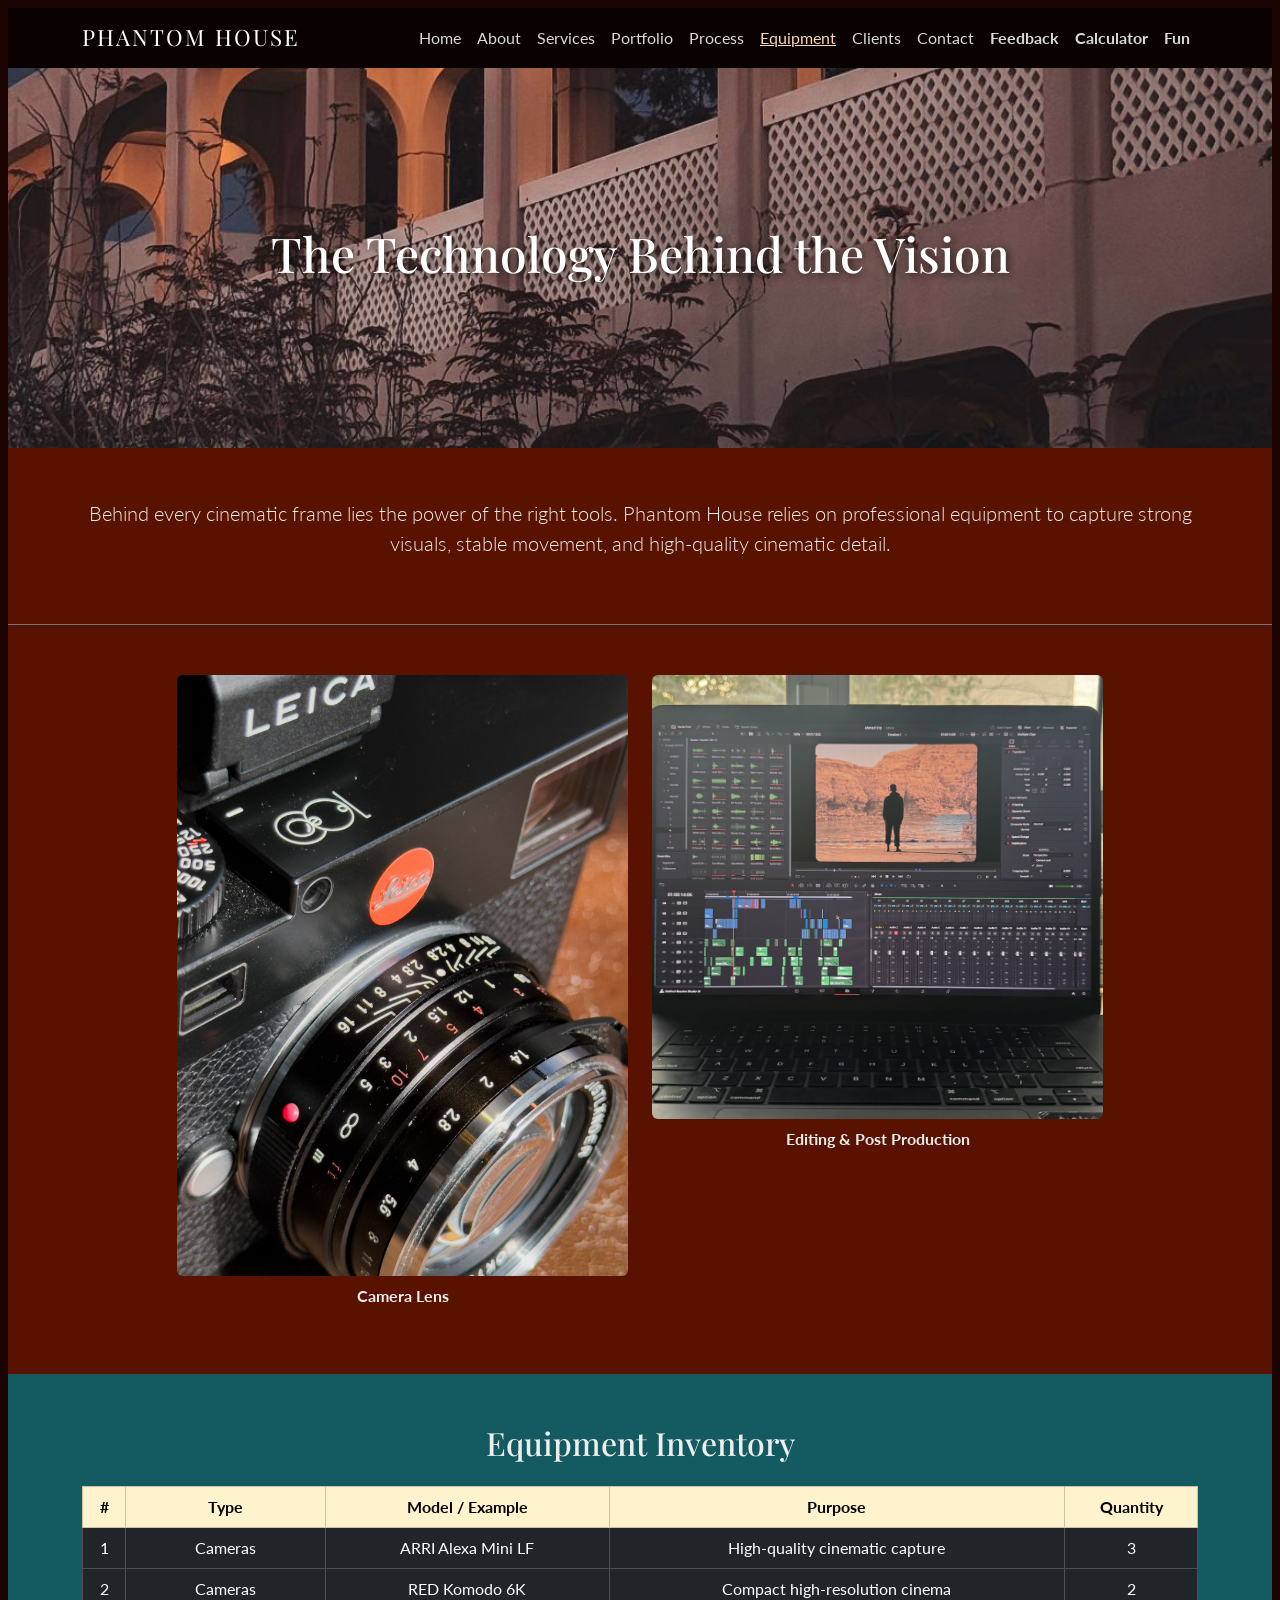
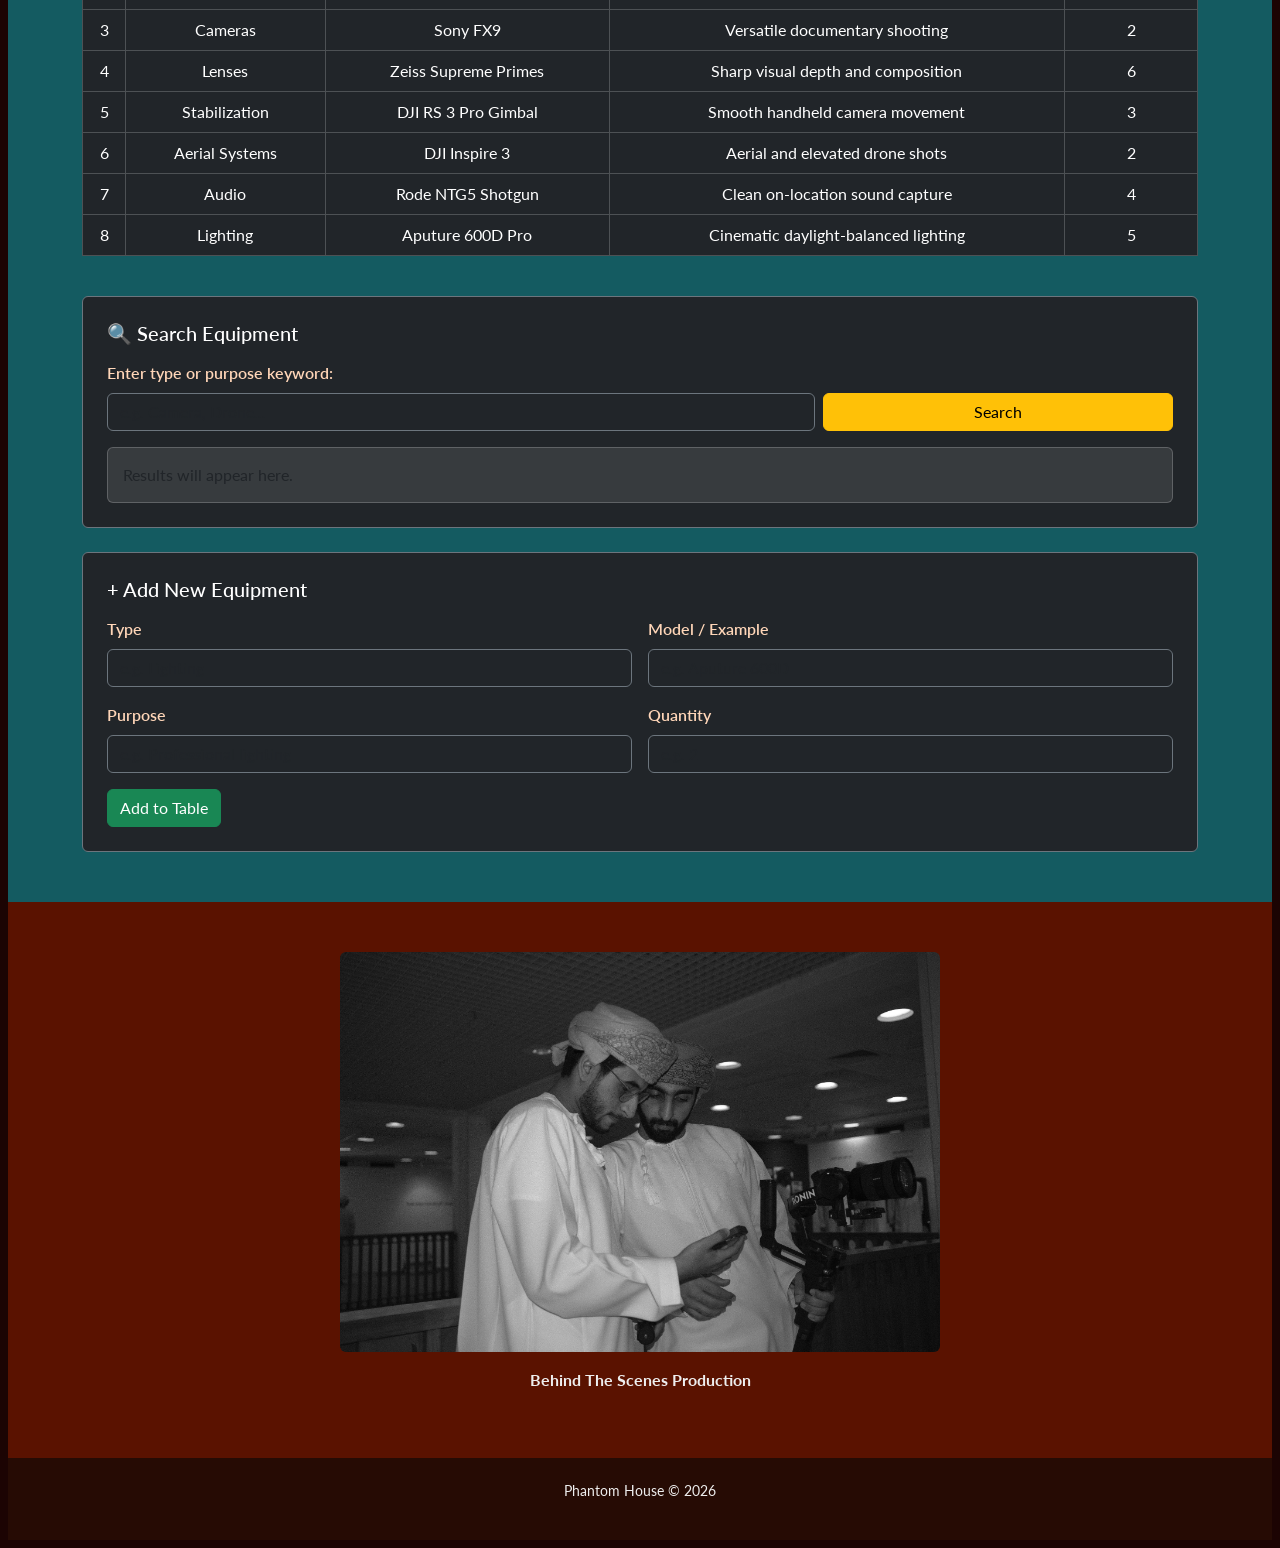
<file: equipment.html>
<!DOCTYPE html>
<html lang="en">
<head>
    <meta charset="UTF-8" />
    <meta name="viewport" content="width=device-width, initial-scale=1.0" />
    <title>Phantom House | Equipment</title>
    <link href="https://cdn.jsdelivr.net/npm/bootstrap@5.3.8/dist/css/bootstrap.min.css" rel="stylesheet" />
    <link href="https://fonts.googleapis.com/css2?family=Playfair+Display:wght@700;900&family=Lato:wght@300;400;700&display=swap" rel="stylesheet" />
    <style>
        :root { --maroon-dark:#260b04; --maroon:#5a1200; --teal:#145b61; --gold:#ffd6b8; }
        body { font-family:'Lato',Arial,sans-serif; background-color:var(--maroon-dark); color:#eee; border:8px solid rgba(26,3,3,0.815); }
        h1,h2,h3,h4 { font-family:'Playfair Display',Georgia,serif; }
        .navbar { background-color:rgba(0,0,0,0.75)!important; }
        .navbar-brand { font-family:'Playfair Display',serif; font-size:1.4rem; letter-spacing:2px; color:#fff!important; }
        .nav-link { color:rgba(255,255,255,0.85)!important; }
        .nav-link:hover,.nav-link.active { color:var(--gold)!important; text-decoration:underline; }
        .hero { min-height:380px; background-image:url('equipment-hero.jpg'); background-size:cover; background-position:center; display:flex; align-items:center; justify-content:center; text-align:center; padding:60px 20px; }
        .hero h1 { font-size:3rem; color:#fff; text-shadow:2px 2px 8px rgba(0,0,0,0.7); }
        .section-maroon { background-color:var(--maroon); padding:50px 0; }
        .section-teal   { background-color:var(--teal); padding:50px 0; }
        .footer { background-color:var(--maroon-dark); text-align:center; padding:22px 10px; font-size:0.9rem; }
        .search-result-box { background:rgba(255,255,255,0.1); border:1px solid rgba(255,255,255,0.2); border-radius:6px; padding:15px; margin-top:12px; min-height:44px; }
        .form-label { color:var(--gold) !important; font-weight:600; }
        .form-check-label { color:#eee !important; }
        .card.bg-dark .form-label { color:var(--gold) !important; font-weight:600; }
        .card.bg-dark label { color:var(--gold) !important; font-weight:600; }
        .card.bg-dark .form-check-label { color:#eee !important; font-weight:400; }
        .card.bg-dark h3, .card.bg-dark h5 { color:#fff !important; }
    </style>
</head>
<body>


<nav class="navbar navbar-expand-lg navbar-dark sticky-top">
    <div class="container">
        <a class="navbar-brand" href="index.html">PHANTOM HOUSE</a>
        <button class="navbar-toggler" type="button" data-bs-toggle="collapse" data-bs-target="#mainNav"><span class="navbar-toggler-icon"></span></button>
        <div class="collapse navbar-collapse" id="mainNav">
            <ul class="navbar-nav ms-auto">
                <li class="nav-item"><a class="nav-link" href="index.html">Home</a></li>
                <li class="nav-item"><a class="nav-link" href="about.html">About</a></li>
                <li class="nav-item"><a class="nav-link" href="services.html">Services</a></li>
                <li class="nav-item"><a class="nav-link" href="portfolio.html">Portfolio</a></li>
                <li class="nav-item"><a class="nav-link" href="process.html">Process</a></li>
                <li class="nav-item"><a class="nav-link active" href="equipment.html">Equipment</a></li>
                <li class="nav-item"><a class="nav-link" href="clients.html">Clients</a></li>
                <li class="nav-item"><a class="nav-link" href="contact.html">Contact</a></li>
                <li class="nav-item"><a class="nav-link fw-bold text-warning" href="questionnaire.html">Feedback</a></li>
                <li class="nav-item"><a class="nav-link fw-bold text-warning" href="calculator.html">Calculator</a></li>
                <li class="nav-item"><a class="nav-link fw-bold text-warning" href="funpage.html">Fun</a></li>
            </ul>
        </div>
    </div>
</nav>


<div class="hero">
    <div><h1>The Technology Behind the Vision</h1></div>
</div>


<section class="section-maroon">
    <div class="container">
        <p class="lead text-center">Behind every cinematic frame lies the power of the right tools. Phantom House relies on professional equipment to capture strong visuals, stable movement, and high-quality cinematic detail.</p>
    </div>
</section>


<section class="section-maroon border-top border-secondary">
    <div class="container">
        <div class="row g-4 justify-content-center">
            <div class="col-12 col-md-5 text-center"><img src="equipment1.jpg" alt="Camera Lens" class="img-fluid rounded"/><p class="mt-2 fw-bold">Camera Lens</p></div>
            <div class="col-12 col-md-5 text-center"><img src="equipment2.jpg" alt="Editing" class="img-fluid rounded"/><p class="mt-2 fw-bold">Editing &amp; Post Production</p></div>
        </div>
    </div>
</section>


<section class="section-teal">
    <div class="container">
        <h2 class="text-center mb-4">Equipment Inventory</h2>

        
        <div class="table-responsive">
            <table class="table table-dark table-bordered table-hover text-center" id="equipmentTable">
                <thead class="table-warning text-dark">
                    <tr>
                        <th>#</th>
                        <th>Type</th>
                        <th>Model / Example</th>
                        <th>Purpose</th>
                        <th>Quantity</th>
                    </tr>
                </thead>
                <tbody id="equipmentBody">
                    
                </tbody>
            </table>
        </div>

        
        <div class="card bg-dark border-secondary mt-4 p-4">
            <h5 class="mb-3">&#128269; Search Equipment</h5>
            <div class="row g-2 align-items-end">
                <div class="col-12 col-md-8">
                    <label for="eqSearch" class="form-label">Enter type or purpose keyword:</label>
                    <input type="text" id="eqSearch" class="form-control bg-dark text-white border-secondary" placeholder="e.g. Camera, Drone..." />
                </div>
                <div class="col-12 col-md-4">
                    <button class="btn btn-warning w-100" onclick="searchEquipment()">Search</button>
                </div>
            </div>
            <div class="search-result-box mt-3" id="eqSearchResult">Results will appear here.</div>
        </div>

        
        <div class="card bg-dark border-secondary mt-4 p-4">
            <h5 class="mb-3">&#43; Add New Equipment</h5>
            <div class="row g-3">
                <div class="col-12 col-md-6">
                    <label class="form-label">Type</label>
                    <input type="text" id="newEqType"     class="form-control bg-dark text-white border-secondary" placeholder="e.g. Lighting" />
                </div>
                <div class="col-12 col-md-6">
                    <label class="form-label">Model / Example</label>
                    <input type="text" id="newEqModel"    class="form-control bg-dark text-white border-secondary" placeholder="e.g. Aputure 600D" />
                </div>
                <div class="col-12 col-md-6">
                    <label class="form-label">Purpose</label>
                    <input type="text" id="newEqPurpose"  class="form-control bg-dark text-white border-secondary" placeholder="e.g. Professional lighting" />
                </div>
                <div class="col-12 col-md-6">
                    <label class="form-label">Quantity</label>
                    <input type="number" id="newEqQty"    class="form-control bg-dark text-white border-secondary" placeholder="e.g. 2" min="1" />
                </div>
                <div class="col-12">
                    <button class="btn btn-success" onclick="addEquipment()">Add to Table</button>
                    <span id="eqAddMsg" class="ms-3 text-success fw-bold"></span>
                </div>
            </div>
        </div>

    </div>
</section>


<section class="section-maroon">
    <div class="container text-center">
        <img src="equipment3.jpg" alt="Behind the scenes" class="img-fluid rounded" style="max-height:400px;object-fit:cover;"/>
        <p class="mt-3 fw-bold">Behind The Scenes Production</p>
    </div>
</section>


<footer class="footer"><p>Phantom House &copy; 2026</p></footer>

<script src="https://cdn.jsdelivr.net/npm/bootstrap@5.3.8/dist/js/bootstrap.bundle.min.js"></script>
<script>

function Equipment(type, model, purpose, quantity) {
    this.type     = type;
    this.model    = model;
    this.purpose  = purpose;
    this.quantity = quantity;
}


var equipmentArray = [
    new Equipment("Cameras",          "ARRI Alexa Mini LF",   "High-quality cinematic capture",       3),
    new Equipment("Cameras",          "RED Komodo 6K",         "Compact high-resolution cinema",       2),
    new Equipment("Cameras",          "Sony FX9",              "Versatile documentary shooting",       2),
    new Equipment("Lenses",           "Zeiss Supreme Primes",  "Sharp visual depth and composition",   6),
    new Equipment("Stabilization",    "DJI RS 3 Pro Gimbal",   "Smooth handheld camera movement",      3),
    new Equipment("Aerial Systems",   "DJI Inspire 3",         "Aerial and elevated drone shots",      2),
    new Equipment("Audio",            "Rode NTG5 Shotgun",     "Clean on-location sound capture",      4),
    new Equipment("Lighting",         "Aputure 600D Pro",      "Cinematic daylight-balanced lighting", 5)
];


function displayEquipment(dataArray) {
    // If no array passed in, use the full equipmentArray
    if (!dataArray) { dataArray = equipmentArray; }

    // Get reference to the table body element
    var tbody = document.getElementById("equipmentBody");

    // Clear existing rows before re-rendering
    tbody.innerHTML = "";

    // Loop through each Equipment object and create a table row
    for (var i = 0; i < dataArray.length; i++) {
        var eq  = dataArray[i];
        var row = document.createElement("tr");

        // Build row HTML with the object's properties
        row.innerHTML =
            "<td>" + (i + 1)        + "</td>" +
            "<td>" + eq.type        + "</td>" +
            "<td>" + eq.model       + "</td>" +
            "<td>" + eq.purpose     + "</td>" +
            "<td>" + eq.quantity    + "</td>";

        tbody.appendChild(row); // Insert row into the table body
    }
}


function addEquipment() {
    // Read values from the input fields
    var type    = document.getElementById("newEqType").value.trim();
    var model   = document.getElementById("newEqModel").value.trim();
    var purpose = document.getElementById("newEqPurpose").value.trim();
    var qty     = parseInt(document.getElementById("newEqQty").value);

    // Basic validation: all fields must be filled
    if (!type || !model || !purpose || isNaN(qty) || qty < 1) {
        document.getElementById("eqAddMsg").textContent = "Please fill in all fields correctly.";
        document.getElementById("eqAddMsg").className   = "ms-3 text-danger fw-bold";
        return;
    }

    // Create a new Equipment object and push it into the array
    var newEq = new Equipment(type, model, purpose, qty);
    equipmentArray.push(newEq);

    // Re-render the table to include the new row
    displayEquipment();

    // Clear the form inputs
    document.getElementById("newEqType").value    = "";
    document.getElementById("newEqModel").value   = "";
    document.getElementById("newEqPurpose").value = "";
    document.getElementById("newEqQty").value     = "";

    // Show success message
    document.getElementById("eqAddMsg").textContent = "Equipment added successfully!";
    document.getElementById("eqAddMsg").className   = "ms-3 text-success fw-bold";
}


function searchEquipment() {
    // Get the keyword entered by the user and convert to lowercase
    var keyword = document.getElementById("eqSearch").value.trim().toLowerCase();
    var resultBox = document.getElementById("eqSearchResult");

    // If no keyword entered, show all
    if (!keyword) {
        displayEquipment();
        resultBox.innerHTML = "<span class='text-warning'>Showing all equipment.</span>";
        return;
    }

    // Filter array: keep items whose type OR purpose contains the keyword
    var filtered = [];
    for (var i = 0; i < equipmentArray.length; i++) {
        var eq = equipmentArray[i];
        if (eq.type.toLowerCase().indexOf(keyword)    !== -1 ||
            eq.purpose.toLowerCase().indexOf(keyword) !== -1 ||
            eq.model.toLowerCase().indexOf(keyword)   !== -1) {
            filtered.push(eq);
        }
    }

    // Display filtered results or a "not found" message
    if (filtered.length > 0) {
        displayEquipment(filtered);
        resultBox.innerHTML = "<span class='text-success'>Found <strong>" + filtered.length + "</strong> result(s) for <em>\"" + keyword + "\"</em>.</span>";
    } else {
        displayEquipment([]); // Show empty table
        resultBox.innerHTML = "<span class='text-danger'>No equipment found matching <em>\"" + keyword + "\"</em>.</span>";
    }
}


displayEquipment();
</script>
</body>
</html>
</file>
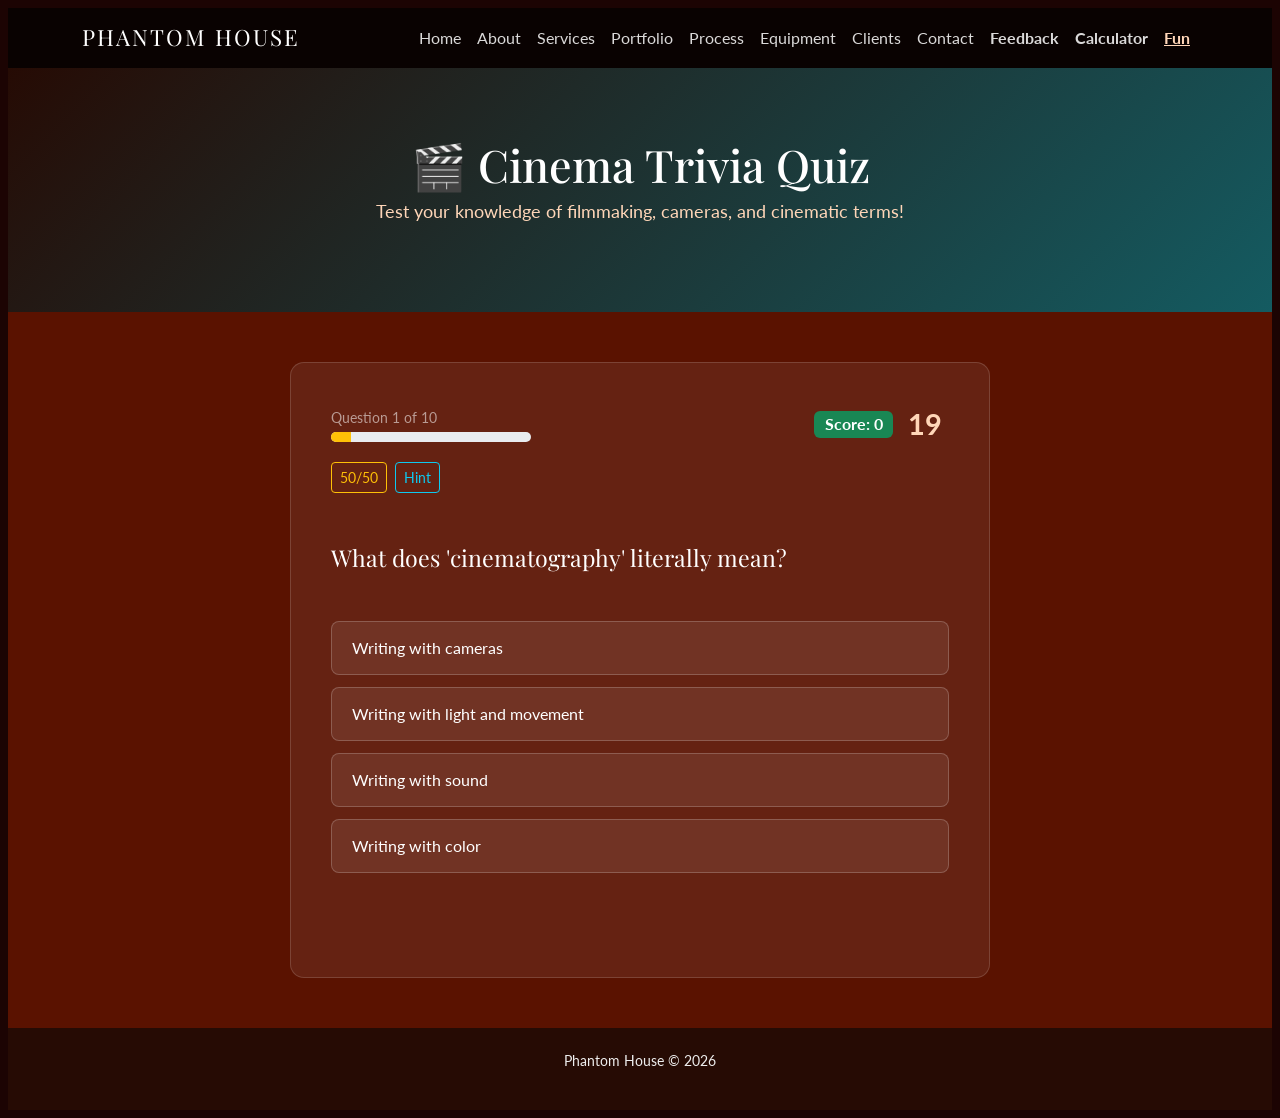
<file: funpage.html>
<!DOCTYPE html>
<html lang="en">
<head>
    <meta charset="UTF-8" />
    <meta name="viewport" content="width=device-width, initial-scale=1.0" />
    <title>Phantom House | Cinema Quiz</title>
    
    <link href="https://cdn.jsdelivr.net/npm/bootstrap@5.3.8/dist/css/bootstrap.min.css" rel="stylesheet" />
    <link href="https://fonts.googleapis.com/css2?family=Playfair+Display:wght@700;900&family=Lato:wght@300;400;700&display=swap" rel="stylesheet" />
    <style>
        :root { --maroon-dark:#260b04; --maroon:#5a1200; --teal:#145b61; --gold:#ffd6b8; }
        body { font-family:'Lato',Arial,sans-serif; background-color:var(--maroon-dark); color:#eee; border:8px solid rgba(26,3,3,0.815); }
        h1,h2,h3,h4 { font-family:'Playfair Display',Georgia,serif; }
        .navbar { background-color:rgba(0,0,0,0.75)!important; }
        .navbar-brand { font-family:'Playfair Display',serif; font-size:1.4rem; letter-spacing:2px; color:#fff!important; }
        .nav-link { color:rgba(255,255,255,0.85)!important; }
        .nav-link:hover,.nav-link.active { color:var(--gold)!important; text-decoration:underline; }
        .page-header { background:linear-gradient(135deg,#260b04,#145b61); padding:70px 20px; text-align:center; }
        .page-header h1 { font-size:2.8rem; color:#fff; }
        .page-header p  { color:var(--gold); font-size:1.1rem; }
        .section-maroon { background-color:var(--maroon); padding:50px 0; }
        .quiz-card { background-color:rgba(255,255,255,0.07); border:1px solid rgba(255,255,255,0.15); border-radius:14px; padding:40px; max-width:700px; margin:0 auto; }
        .question-text { font-family:'Playfair Display',serif; font-size:1.45rem; color:#fff; margin:20px 0; min-height:60px; }
        .option-btn { display:block; width:100%; text-align:left; padding:14px 20px; margin-bottom:12px; background-color:rgba(255,255,255,0.08); border:1px solid rgba(255,255,255,0.2); border-radius:8px; color:#fff; font-size:1rem; cursor:pointer; font-family:'Lato',Arial,sans-serif; }
        .option-btn:hover { background-color:rgba(255,214,0,0.2); border-color:#ffd700; }
        .option-btn.correct { background-color:rgba(0,180,90,0.35)!important; border-color:#00b45a!important; }
        .option-btn.wrong   { background-color:rgba(220,50,50,0.35)!important; border-color:#dc3232!important; }
        .feedback-text { font-size:1rem; min-height:28px; font-weight:700; margin-top:8px; }
        .feedback-correct { color:#2eff90; }
        .feedback-wrong   { color:#ff6060; }
        .score-board { background:linear-gradient(135deg,#145b61,#260b04); border:2px solid var(--gold); border-radius:14px; padding:40px; text-align:center; display:none; }
        .score-number { font-size:4rem; font-weight:900; color:var(--gold); font-family:'Playfair Display',serif; }
        .timer-display { font-size:1.8rem; font-weight:700; color:var(--gold); min-width:48px; text-align:center; }
        .timer-urgent  { color:#ff4444; }
        .footer { background-color:var(--maroon-dark); text-align:center; padding:22px 10px; font-size:0.9rem; }
    </style>
</head>
<body>


<nav class="navbar navbar-expand-lg navbar-dark sticky-top">
    <div class="container">
        <a class="navbar-brand" href="index.html">PHANTOM HOUSE</a>
        <button class="navbar-toggler" type="button" data-bs-toggle="collapse" data-bs-target="#mainNav">
            <span class="navbar-toggler-icon"></span>
        </button>
        <div class="collapse navbar-collapse" id="mainNav">
            <ul class="navbar-nav ms-auto">
                <li class="nav-item"><a class="nav-link" href="index.html">Home</a></li>
                <li class="nav-item"><a class="nav-link" href="about.html">About</a></li>
                <li class="nav-item"><a class="nav-link" href="services.html">Services</a></li>
                <li class="nav-item"><a class="nav-link" href="portfolio.html">Portfolio</a></li>
                <li class="nav-item"><a class="nav-link" href="process.html">Process</a></li>
                <li class="nav-item"><a class="nav-link" href="equipment.html">Equipment</a></li>
                <li class="nav-item"><a class="nav-link" href="clients.html">Clients</a></li>
                <li class="nav-item"><a class="nav-link" href="contact.html">Contact</a></li>
                <li class="nav-item"><a class="nav-link fw-bold text-warning" href="questionnaire.html">Feedback</a></li>
                <li class="nav-item"><a class="nav-link fw-bold text-warning" href="calculator.html">Calculator</a></li>
                <li class="nav-item"><a class="nav-link active fw-bold text-warning" href="funpage.html">Fun</a></li>
            </ul>
        </div>
    </div>
</nav>


<div class="page-header">
    <h1>&#127916; Cinema Trivia Quiz</h1>
    <p>Test your knowledge of filmmaking, cameras, and cinematic terms!</p>
</div>


<section class="section-maroon">
    <div class="container">

        
        <div class="score-board" id="scoreBoard">
            <div id="medalEmoji" style="font-size:4rem;">&#127942;</div>
            <p class="fs-4 mt-3" id="scoreTitle">Quiz Complete!</p>
            <div class="score-number"><span id="finalScore">0</span> / 10</div>
            <p class="fs-5 mt-2" id="scoreMsg"></p>
            <div class="mt-4 d-flex justify-content-center gap-3 flex-wrap">
                <input type="button" class="btn btn-warning btn-lg" value="Play Again" onclick="restartQuiz()" />
                <input type="button" class="btn btn-outline-light btn-lg" value="Review Answers" onclick="showReview()" />
            </div>
            <div id="reviewPanel" class="mt-4 text-start" style="display:none;"></div>
        </div>

        
        <div class="quiz-card" id="quizCard">

            
            <div class="d-flex justify-content-between align-items-center flex-wrap gap-2 mb-3">
                <div>
                    <div style="font-size:0.9rem; color:rgba(255,255,255,0.55);" id="qCounter">Question 1 of 10</div>
                    <div class="progress mt-1" style="width:200px; height:10px;">
                        <div class="progress-bar bg-warning" id="progressFill" style="width:10%;"></div>
                    </div>
                </div>
                <div class="d-flex align-items-center gap-2">
                    <span class="badge bg-success fs-6">Score: <span id="liveScore">0</span></span>
                    <div class="timer-display" id="timerDisplay">20</div>
                </div>
            </div>

            
            <div class="d-flex gap-2 flex-wrap mb-2">
                <input type="button" class="btn btn-outline-warning btn-sm" id="btnFifty" value="50/50" onclick="useFiftyFifty()" />
                <input type="button" class="btn btn-outline-info btn-sm"    id="btnHint"  value="Hint"  onclick="useHint()" />
            </div>
            <div id="hintBox" style="min-height:20px; font-size:0.9rem; color:#7ee8fa;"></div>

            
            <div class="question-text" id="questionText">Loading...</div>

            
            <div id="optionsContainer"></div>

            
            <div class="feedback-text" id="feedbackText"></div>

            
            <div class="text-end mt-4">
                <input type="button" class="btn btn-warning px-5" id="btnNext" value="Next" onclick="nextQuestion()" style="display:none;" />
            </div>

        </div>
    </div>
</section>

<footer class="footer"><p>Phantom House &copy; 2026</p></footer>

<script src="https://cdn.jsdelivr.net/npm/bootstrap@5.3.8/dist/js/bootstrap.bundle.min.js"></script>

<script>

var questions = [
    { q: "What does 'cinematography' literally mean?",
      options: ["Writing with cameras","Writing with light and movement","Writing with sound","Writing with color"],
      answer: 1, hint: "Think about Greek roots: kinema = movement, graphein = writing.",
      explain: "Cinematography = kinema (movement) + graphein (writing) — writing with movement." },

    { q: "Which camera stabilizer removes shake from handheld shots?",
      options: ["Dolly","Jib","Gimbal","Slider"],
      answer: 2, hint: "It has motors that counteract unwanted movement.",
      explain: "A gimbal uses motorized axes to keep the camera steady and shake-free." },

    { q: "What does 'B-roll' footage mean in film production?",
      options: ["Main story footage","Behind-the-scenes bloopers","Supplemental cutaway footage","Black-and-white scenes"],
      answer: 2, hint: "It is used to cut away from the main interview or action.",
      explain: "B-roll is supplemental footage intercut with main footage (A-roll) to add context." },

    { q: "What frame rate creates the most natural cinematic look?",
      options: ["30 fps","60 fps","24 fps","120 fps"],
      answer: 2, hint: "Most Hollywood movies use this standard.",
      explain: "24 fps has been the cinema standard since the 1930s." },

    { q: "What does 'color grading' do in post-production?",
      options: ["Adds sound effects","Removes camera shake","Adjusts the colors and mood of footage","Adds subtitles"],
      answer: 2, hint: "Think about changing the warm/cool feel of a scene.",
      explain: "Color grading adjusts brightness, contrast, and color tones to set the visual mood." },

    { q: "Which lens type creates background blur (bokeh)?",
      options: ["Wide-angle lens","Fish-eye lens","Prime lens with wide aperture","Telephoto zoom at f/22"],
      answer: 2, hint: "A lower f-number like f/1.4 creates shallow depth of field.",
      explain: "A prime lens with a wide aperture (low f-stop) blurs the background beautifully." },

    { q: "What is a 'drone shot' in filmmaking?",
      options: ["A close-up of an actor","A slow-motion shot","An aerial shot by unmanned flying camera","A shot filmed underwater"],
      answer: 2, hint: "It flies in the air to capture wide overhead perspectives.",
      explain: "Drone shots use unmanned aerial vehicles (UAVs) fitted with cameras for aerial footage." },

    { q: "In a film script, what does 'EXT.' stand for?",
      options: ["Extended scene","Extra character","Exterior location","Exit direction"],
      answer: 2, hint: "It tells you whether the scene is inside or outside.",
      explain: "EXT. = Exterior. The scene takes place outdoors." },

    { q: "What is the purpose of a clapperboard (slate) on set?",
      options: ["Block light from the lens","Sync audio and video and mark takes","Measure distance to subject","Hold the script"],
      answer: 1, hint: "It makes a clap so the editor can align sound with the frame.",
      explain: "The clapperboard's clap creates a visual/audio sync point for the editor." },

    { q: "Which technique cuts between two events happening simultaneously?",
      options: ["Match cut","J-cut","Parallel editing","Jump cut"],
      answer: 2, hint: "It creates tension by showing two storylines at the same time.",
      explain: "Parallel editing (cross-cutting) intercuts two events to suggest simultaneous action." }
];


var currentIndex  = 0;    /* which question we are on */
var score         = 0;    /* player score */
var userAnswers   = [];   /* stores chosen answer per question */
var timerInterval = null; /* reference to setInterval */
var timeLeft      = 20;   /* seconds per question */
var usedFifty     = false;/* track 50/50 lifeline per question */
var usedHint      = false;/* track hint lifeline per question */


function loadQuestion(index) {

    /* If all questions done, show score board */
    if (index >= questions.length) {
        showScoreBoard();
        return;
    }

    var q = questions[index]; /* get current question object */

    /* Update counter text using innerHTML (Week 5 lecture) */
    document.getElementById("qCounter").innerHTML = "Question " + (index + 1) + " of " + questions.length;

    /* Update progress bar width */
    var pct = ((index + 1) / questions.length) * 100;
    document.getElementById("progressFill").style.width = pct + "%";

    /* Set question text using innerHTML */
    document.getElementById("questionText").innerHTML = q.q;

    document.getElementById("feedbackText").innerHTML = "";
    document.getElementById("feedbackText").className = "feedback-text";
    document.getElementById("hintBox").innerHTML      = "";
    document.getElementById("btnNext").style.display  = "none";

    
    usedFifty = false;
    usedHint  = false;
    document.getElementById("btnFifty").disabled = false;
    document.getElementById("btnHint").disabled  = false;

    
    var container = document.getElementById("optionsContainer");
    container.innerHTML = ""; 

    for (var i = 0; i < q.options.length; i++) {
        
        var btn = document.createElement("button");
        btn.className   = "option-btn";
        btn.innerHTML   = q.options[i];
        btn.setAttribute("data-index", i); 

      
        (function(optionIndex) {
            btn.onclick = function() {
                checkAnswer(optionIndex);
            };
        })(i);

        container.appendChild(btn); 
    }

    
    startTimer();
}


function startTimer() {
    clearInterval(timerInterval); /* stop any existing timer */
    timeLeft = 20;

    var display   = document.getElementById("timerDisplay");
    display.innerHTML  = timeLeft;
    display.className  = "timer-display";

    timerInterval = setInterval(function() {
        timeLeft = timeLeft - 1;
        display.innerHTML = timeLeft;

        /* Turn red when 5 seconds or less remain */
        if (timeLeft <= 5) {
            display.className = "timer-display timer-urgent";
        }

        /* Time is up — disable buttons and move on */
        if (timeLeft <= 0) {
            clearInterval(timerInterval);
            disableAllOptions();
            userAnswers[currentIndex] = -1; /* -1 = no answer */
            document.getElementById("feedbackText").innerHTML  = "Time's up! Correct answer: " + questions[currentIndex].options[questions[currentIndex].answer];
            document.getElementById("feedbackText").className  = "feedback-text feedback-wrong";
            document.getElementById("btnNext").style.display   = "inline-block";
        }
    }, 1000); /* 1000ms = 1 second */
}


function checkAnswer(selectedIndex) {
    clearInterval(timerInterval); /* stop timer */

    var q         = questions[currentIndex];
    var isCorrect = (selectedIndex == q.answer); /* comparison */

    userAnswers[currentIndex] = selectedIndex; /* store answer */

    disableAllOptions(); /* stop further clicking */

  
    var buttons = document.getElementById("optionsContainer").getElementsByTagName("button");
    for (var i = 0; i < buttons.length; i++) {
        var btnIndex = parseInt(buttons[i].getAttribute("data-index"));
        if (btnIndex == q.answer) {
            buttons[i].className = "option-btn correct";
        } else if (btnIndex == selectedIndex && !isCorrect) {
            buttons[i].className = "option-btn wrong";
        }
    }

    /* Update score and feedback text */
    if (isCorrect) {
        score = score + 1; /* increment score */
        document.getElementById("liveScore").innerHTML    = score;
        document.getElementById("feedbackText").innerHTML = "Correct! " + q.explain;
        document.getElementById("feedbackText").className = "feedback-text feedback-correct";
    } else {
        document.getElementById("feedbackText").innerHTML = "Wrong. Correct answer: " + q.options[q.answer] + ". " + q.explain;
        document.getElementById("feedbackText").className = "feedback-text feedback-wrong";
    }

    /* Show Next button */
    document.getElementById("btnNext").style.display = "inline-block";
}


function disableAllOptions() {
    var buttons = document.getElementById("optionsContainer").getElementsByTagName("button");
    for (var i = 0; i < buttons.length; i++) {
        buttons[i].disabled = true;
    }
}


function nextQuestion() {
    currentIndex = currentIndex + 1;
    loadQuestion(currentIndex);
}


function useFiftyFifty() {
    if (usedFifty) { return; }
    usedFifty = true;
    document.getElementById("btnFifty").disabled = true;

    var q       = questions[currentIndex];
    var buttons = document.getElementById("optionsContainer").getElementsByTagName("button");
    var removed = 0;

    /* Loop and hide 2 wrong answers */
    for (var i = 0; i < buttons.length; i++) {
        if (removed >= 2) { break; }
        var btnIndex = parseInt(buttons[i].getAttribute("data-index"));
        if (btnIndex != q.answer) {
            buttons[i].style.visibility = "hidden"; /* hide the button */
            removed = removed + 1;
        }
    }
}


function useHint() {
    if (usedHint) { return; }
    usedHint  = true;
    document.getElementById("btnHint").disabled   = true;
    document.getElementById("hintBox").innerHTML  = "Hint: " + questions[currentIndex].hint;
}


function showScoreBoard() {
    clearInterval(timerInterval);
    document.getElementById("quizCard").style.display   = "none";
    document.getElementById("scoreBoard").style.display = "block";
    document.getElementById("finalScore").innerHTML     = score;

    /* Grade using if-else conditions (Week 5 lecture) */
    var pct = (score / questions.length) * 100;
    var medal, title, msg;

    if (pct == 100) {
        medal = "Trophy"; title = "Perfect Score!";
        msg   = "Outstanding! You are a true cinema expert!";
    } else if (pct >= 70) {
        medal = "Gold";   title = "Excellent!";
        msg   = "Great job! You clearly know your cinematography.";
    } else if (pct >= 50) {
        medal = "Silver"; title = "Good Effort!";
        msg   = "Not bad! Keep watching films and learning.";
    } else {
        medal = "Film";   title = "Keep Practicing!";
        msg   = "Cinema has a lot to offer — try again!";
    }

    document.getElementById("medalEmoji").innerHTML = medal;
    document.getElementById("scoreTitle").innerHTML = title;
    document.getElementById("scoreMsg").innerHTML   = msg;
}


function showReview() {
    var panel = document.getElementById("reviewPanel");
    panel.style.display = "block";
    panel.innerHTML     = "<h5 style='color:var(--gold);' class='mt-4 mb-3'>Answer Review:</h5>";

    for (var i = 0; i < questions.length; i++) {
        var q        = questions[i];
        var chosen   = userAnswers[i];
        var correct  = (chosen == q.answer);
        var icon     = correct ? "Correct" : "Wrong";
        var color    = correct ? "#2eff90" : "#ff6060";
        var chosenTx = (chosen == -1 || chosen == undefined) ? "No answer (time ran out)" : q.options[chosen];

        panel.innerHTML = panel.innerHTML +
            "<div class='mb-3 p-3 rounded' style='background:rgba(255,255,255,0.06)'>" +
            "<strong>" + icon + " Q" + (i + 1) + ":</strong> " + q.q + "<br/>" +
            "<span style='color:" + color + "'>Your answer: " + chosenTx + "</span><br/>" +
            "<span style='color:#2eff90'>Correct: " + q.options[q.answer] + "</span>" +
            "</div>";
    }
}


function restartQuiz() {
    currentIndex  = 0;
    score         = 0;
    userAnswers   = [];
    timeLeft      = 20;

    document.getElementById("liveScore").innerHTML        = "0";
    document.getElementById("scoreBoard").style.display   = "none";
    document.getElementById("quizCard").style.display     = "block";
    document.getElementById("reviewPanel").style.display  = "none";
    document.getElementById("reviewPanel").innerHTML      = "";

    loadQuestion(0);
}


loadQuestion(0);
</script>
</body>
</html>
</file>
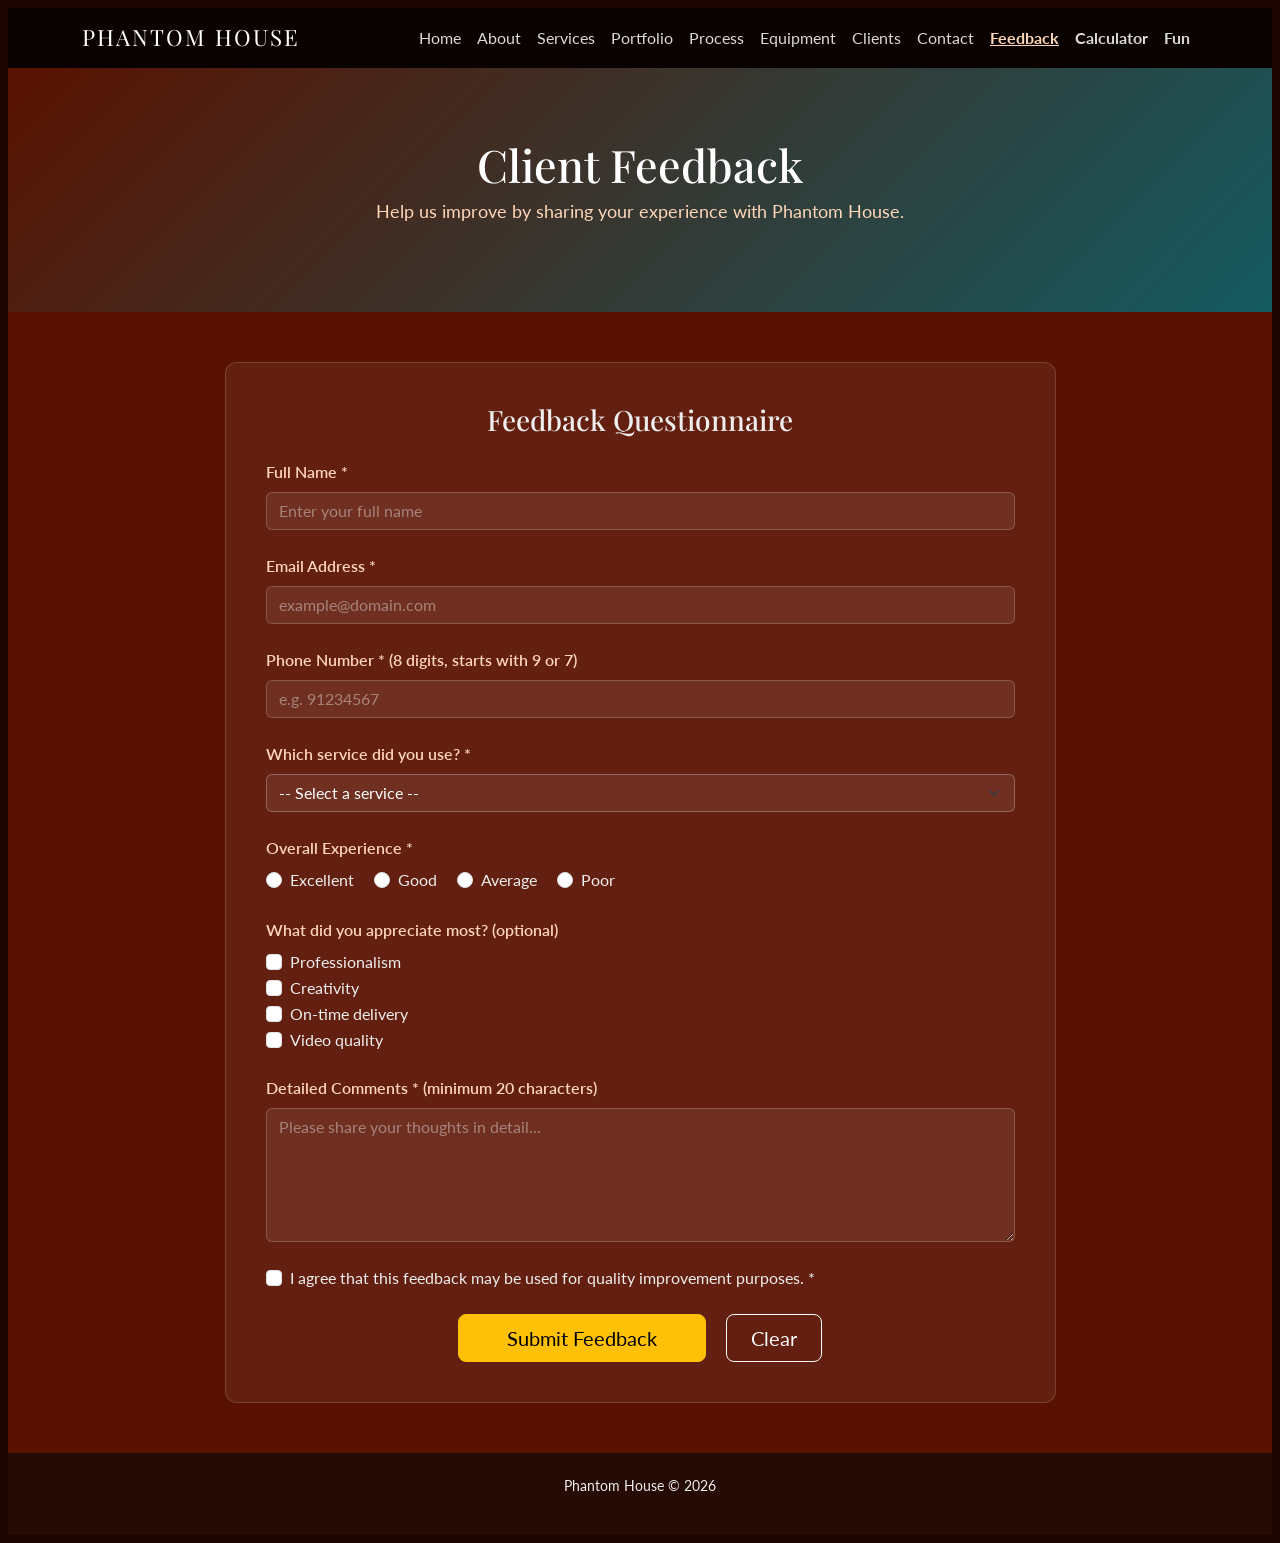
<file: questionnaire.html>
<!DOCTYPE html>
<html lang="en">
<head>
    <meta charset="UTF-8" />
    <meta name="viewport" content="width=device-width, initial-scale=1.0" />
    <title>Phantom House | Feedback</title>
    
    <link href="https://cdn.jsdelivr.net/npm/bootstrap@5.3.8/dist/css/bootstrap.min.css" rel="stylesheet" />
    <link href="https://fonts.googleapis.com/css2?family=Playfair+Display:wght@700;900&family=Lato:wght@300;400;700&display=swap" rel="stylesheet" />
    <style>
        :root { --maroon-dark:#260b04; --maroon:#5a1200; --teal:#145b61; --gold:#ffd6b8; }
        body { font-family:'Lato',Arial,sans-serif; background-color:var(--maroon-dark); color:#eee; border:8px solid rgba(26,3,3,0.815); }
        h1,h2,h3,h4 { font-family:'Playfair Display',Georgia,serif; }
        .navbar { background-color:rgba(0,0,0,0.75)!important; }
        .navbar-brand { font-family:'Playfair Display',serif; font-size:1.4rem; letter-spacing:2px; color:#fff!important; }
        .nav-link { color:rgba(255,255,255,0.85)!important; }
        .nav-link:hover,.nav-link.active { color:var(--gold)!important; text-decoration:underline; }
        .page-header { background:linear-gradient(135deg,#5a1200,#145b61); padding:70px 20px; text-align:center; }
        .page-header h1 { font-size:2.8rem; color:#fff; }
        .page-header p  { color:var(--gold); font-size:1.1rem; }
        .section-maroon { background-color:var(--maroon); padding:50px 0; }
        .form-card { background-color:rgba(255,255,255,0.06); border:1px solid rgba(255,255,255,0.15); border-radius:12px; padding:40px; }
        .form-label { color:var(--gold); font-weight:600; }
        .form-control, .form-select { background-color:rgba(255,255,255,0.08)!important; color:#fff!important; border-color:rgba(255,255,255,0.25)!important; }
        .form-control::placeholder { color:rgba(255,255,255,0.4); }
        .form-check-label { color:#eee; }
        .error-msg { color:#ff6b6b; font-size:0.85rem; display:block; margin-top:4px; }
        .success-box { background:linear-gradient(135deg,#145b61,#5a1200); border-radius:12px; padding:40px; text-align:center; display:none; }
        .footer { background-color:var(--maroon-dark); text-align:center; padding:22px 10px; font-size:0.9rem; }
        /* Ensure all labels are always visible */
        .form-label { color:var(--gold) !important; font-weight:600; }
        .form-check-label { color:#eee !important; font-weight:400; }
        .form-card .form-check-label { color:#eee !important; }
    </style>
</head>
<body>


<nav class="navbar navbar-expand-lg navbar-dark sticky-top">
    <div class="container">
        <a class="navbar-brand" href="index.html">PHANTOM HOUSE</a>
        <button class="navbar-toggler" type="button" data-bs-toggle="collapse" data-bs-target="#mainNav">
            <span class="navbar-toggler-icon"></span>
        </button>
        <div class="collapse navbar-collapse" id="mainNav">
            <ul class="navbar-nav ms-auto">
                <li class="nav-item"><a class="nav-link" href="index.html">Home</a></li>
                <li class="nav-item"><a class="nav-link" href="about.html">About</a></li>
                <li class="nav-item"><a class="nav-link" href="services.html">Services</a></li>
                <li class="nav-item"><a class="nav-link" href="portfolio.html">Portfolio</a></li>
                <li class="nav-item"><a class="nav-link" href="process.html">Process</a></li>
                <li class="nav-item"><a class="nav-link" href="equipment.html">Equipment</a></li>
                <li class="nav-item"><a class="nav-link" href="clients.html">Clients</a></li>
                <li class="nav-item"><a class="nav-link" href="contact.html">Contact</a></li>
                <li class="nav-item"><a class="nav-link active fw-bold text-warning" href="questionnaire.html">Feedback</a></li>
                <li class="nav-item"><a class="nav-link fw-bold text-warning" href="calculator.html">Calculator</a></li>
                <li class="nav-item"><a class="nav-link fw-bold text-warning" href="funpage.html">Fun</a></li>
            </ul>
        </div>
    </div>
</nav>


<div class="page-header">
    <h1>Client Feedback</h1>
    <p>Help us improve by sharing your experience with Phantom House.</p>
</div>


<section class="section-maroon">
    <div class="container">
        <div class="row justify-content-center">
            <div class="col-12 col-lg-9">

                
                <div class="success-box" id="successBox">
                    <h2 class="text-white mb-3">&#10003; Thank You!</h2>
                    <p class="text-light fs-5">Your feedback has been received. We appreciate you taking the time.</p>
                    <button class="btn btn-outline-light mt-3" onclick="resetForm()">Submit Another Response</button>
                </div>

                
                <div class="form-card" id="feedbackFormDiv">
                    <h3 class="mb-4 text-center">Feedback Questionnaire</h3>

                    <form name="feedbackForm" action="feedback_process.php" method="POST" onsubmit="return validateFeedback()">

                        
                        <div class="mb-4">
                            <label class="form-label" for="fbName">Full Name *</label>
                            <input type="text" id="fbName" name="fbName" class="form-control" placeholder="Enter your full name" />
                            <span class="error-msg" id="errName"></span>
                        </div>

                        
                        <div class="mb-4">
                            <label class="form-label" for="fbEmail">Email Address *</label>
                            <input type="text" id="fbEmail" name="fbEmail" class="form-control" placeholder="example@domain.com" />
                            <span class="error-msg" id="errEmail"></span>
                        </div>

                        
                        <div class="mb-4">
                            <label class="form-label" for="fbPhone">Phone Number * (8 digits, starts with 9 or 7)</label>
                            <input type="text" id="fbPhone" name="fbPhone" class="form-control" placeholder="e.g. 91234567" maxlength="8" />
                            <span class="error-msg" id="errPhone"></span>
                        </div>

                        
                        <div class="mb-4">
                            <label class="form-label" for="fbService">Which service did you use? *</label>
                            <select id="fbService" name="fbService" class="form-select">
                                <option value="">-- Select a service --</option>
                                <option value="Narrative Advertising">Narrative Advertising</option>
                                <option value="Underwater Filming">Underwater Filming</option>
                                <option value="Film Production">Film Production</option>
                                <option value="Event Documentation">Event Documentation</option>
                            </select>
                            <span class="error-msg" id="errService"></span>
                        </div>

                        
                        <div class="mb-4">
                            <label class="form-label d-block">Overall Experience *</label>
                            <div class="form-check form-check-inline">
                                <input class="form-check-input" type="radio" name="fbExp" id="expExc" value="Excellent" />
                                <label class="form-check-label" for="expExc">Excellent</label>
                            </div>
                            <div class="form-check form-check-inline">
                                <input class="form-check-input" type="radio" name="fbExp" id="expGood" value="Good" />
                                <label class="form-check-label" for="expGood">Good</label>
                            </div>
                            <div class="form-check form-check-inline">
                                <input class="form-check-input" type="radio" name="fbExp" id="expAvg" value="Average" />
                                <label class="form-check-label" for="expAvg">Average</label>
                            </div>
                            <div class="form-check form-check-inline">
                                <input class="form-check-input" type="radio" name="fbExp" id="expPoor" value="Poor" />
                                <label class="form-check-label" for="expPoor">Poor</label>
                            </div>
                            <span class="error-msg" id="errExp"></span>
                        </div>

                        
                        <div class="mb-4">
                            <label class="form-label d-block">What did you appreciate most? (optional)</label>
                            <div class="form-check"><input class="form-check-input" type="checkbox" id="chkProfessional" name="chkProfessional" value="Professionalism"/><label class="form-check-label" for="chkProfessional">Professionalism</label></div>
                            <div class="form-check"><input class="form-check-input" type="checkbox" id="chkCreativity"   name="chkCreativity"   value="Creativity"/><label class="form-check-label" for="chkCreativity">Creativity</label></div>
                            <div class="form-check"><input class="form-check-input" type="checkbox" id="chkDelivery"     name="chkDelivery"     value="On-time delivery"/><label class="form-check-label" for="chkDelivery">On-time delivery</label></div>
                            <div class="form-check"><input class="form-check-input" type="checkbox" id="chkQuality"      name="chkQuality"      value="Video quality"/><label class="form-check-label" for="chkQuality">Video quality</label></div>
                        </div>

                        
                        <div class="mb-4">
                            <label class="form-label" for="fbComments">Detailed Comments * (minimum 20 characters)</label>
                            <textarea id="fbComments" name="fbComments" class="form-control" rows="5" placeholder="Please share your thoughts in detail..."></textarea>
                            <span class="error-msg" id="errComments"></span>
                        </div>

                        
                        <div class="mb-4">
                            <div class="form-check">
                                <input class="form-check-input" type="checkbox" id="fbAgree" name="fbAgree" />
                                <label class="form-check-label" for="fbAgree">I agree that this feedback may be used for quality improvement purposes. *</label>
                            </div>
                            <span class="error-msg" id="errAgree"></span>
                        </div>

                        
                        <div class="text-center">
                            <input type="submit" class="btn btn-warning btn-lg px-5" value="Submit Feedback" />
                            <input type="button" class="btn btn-outline-light btn-lg px-4 ms-3" value="Clear" onclick="clearFeedbackForm()" />
                        </div>

                    </form>
                </div>

            </div>
        </div>
    </div>
</section>


<footer class="footer"><p>Phantom House &copy; 2026</p></footer>


<script src="https://cdn.jsdelivr.net/npm/bootstrap@5.3.8/dist/js/bootstrap.bundle.min.js"></script>

<script>


function showError(id, message) {
    document.getElementById(id).innerHTML = message;
}


function clearAllErrors() {
    /* Loop through all error span IDs and clear them */
    var errorIds = ["errName", "errEmail", "errPhone", "errService", "errExp", "errComments", "errAgree"];
    for (var i = 0; i < errorIds.length; i++) {
        document.getElementById(errorIds[i]).innerHTML = "";
    }
}


function validateFeedback() {

    clearAllErrors(); /* Clear old error messages first */

   
    var nameField     = document.getElementById("fbName");
    var emailField    = document.getElementById("fbEmail");
    var phoneField    = document.getElementById("fbPhone");
    var serviceField  = document.getElementById("fbService");
    var commentsField = document.getElementById("fbComments");
    var agreeField    = document.getElementById("fbAgree");

    if (nameField.value == "") {
        showError("errName", "Name is required.");
        nameField.focus();
        return false;
    }
    if (nameField.value.search(/^[A-Za-z\s]+$/) == -1) {
        
        showError("errName", "Name must contain letters only (no numbers or symbols).");
        nameField.focus();
        return false;
    }
    if (nameField.value.length < 3) {
   
        showError("errName", "Name must be at least 3 characters long.");
        nameField.focus();
        return false;
    }

   
    if (emailField.value == "") {
        showError("errEmail", "Email address is required.");
        emailField.focus();
        return false;
    }
    if (emailField.value.indexOf("@", 0) < 0) {
       
        showError("errEmail", "Please enter a valid email address (must contain @).");
        emailField.focus();
        return false;
    }
    if (emailField.value.indexOf(".", 0) < 0) {
        showError("errEmail", "Please enter a valid email address (must contain .).");
        emailField.focus();
        return false;
    }


    if (phoneField.value == "") {
        showError("errPhone", "Phone number is required.");
        phoneField.focus();
        return false;
    }
    if (phoneField.value.search(/^[97]\d{7}$/) == -1) {
        showError("errPhone", "Phone must be 8 digits and start with 9 or 7 (e.g. 91234567).");
        phoneField.focus();
        return false;
    }

   
    if (serviceField.selectedIndex < 1) {
        /* selectedIndex < 1 means placeholder is selected — Week 6 */
        showError("errService", "Please select the service you used.");
        serviceField.focus();
        return false;
    }

   
    var radios = document.forms["feedbackForm"]["fbExp"];
    var expSelected = false;
    for (var i = 0; i < radios.length; i++) {
        if (radios[i].checked) {
            expSelected = true;
            break;
        }
    }
    if (!expSelected) {
        showError("errExp", "Please select your overall experience rating.");
        return false;
    }

    
    if (commentsField.value == "") {
        showError("errComments", "Comments are required.");
        commentsField.focus();
        return false;
    }
    if (commentsField.value.length < 20) {
        showError("errComments", "Comments must be at least 20 characters. You entered: " + commentsField.value.length + " characters.");
        commentsField.focus();
        return false;
    }

    
    if (!agreeField.checked) {
        showError("errAgree", "You must agree to the terms before submitting.");
        return false;
    }

    /* All validations passed — show success message */
    document.getElementById("feedbackFormDiv").style.display = "none";
    document.getElementById("successBox").style.display      = "block";

    return false; 
}


function clearFeedbackForm() {
    /* Clear all text inputs and textarea */
    document.getElementById("fbName").value     = "";
    document.getElementById("fbEmail").value    = "";
    document.getElementById("fbPhone").value    = "";
    document.getElementById("fbComments").value = "";

    
    document.getElementById("fbService").selectedIndex = 0;

   
    var radios = document.forms["feedbackForm"]["fbExp"];
    for (var i = 0; i < radios.length; i++) {
        radios[i].checked = false;
    }

    
    var checkboxIds = ["chkProfessional", "chkCreativity", "chkDelivery", "chkQuality", "fbAgree"];
    for (var i = 0; i < checkboxIds.length; i++) {
        document.getElementById(checkboxIds[i]).checked = false;
    }

  
    clearAllErrors();
}


function resetForm() {
    document.getElementById("successBox").style.display      = "none";
    document.getElementById("feedbackFormDiv").style.display = "block";
    clearFeedbackForm();
}
</script>
</body>
</html>
</file>
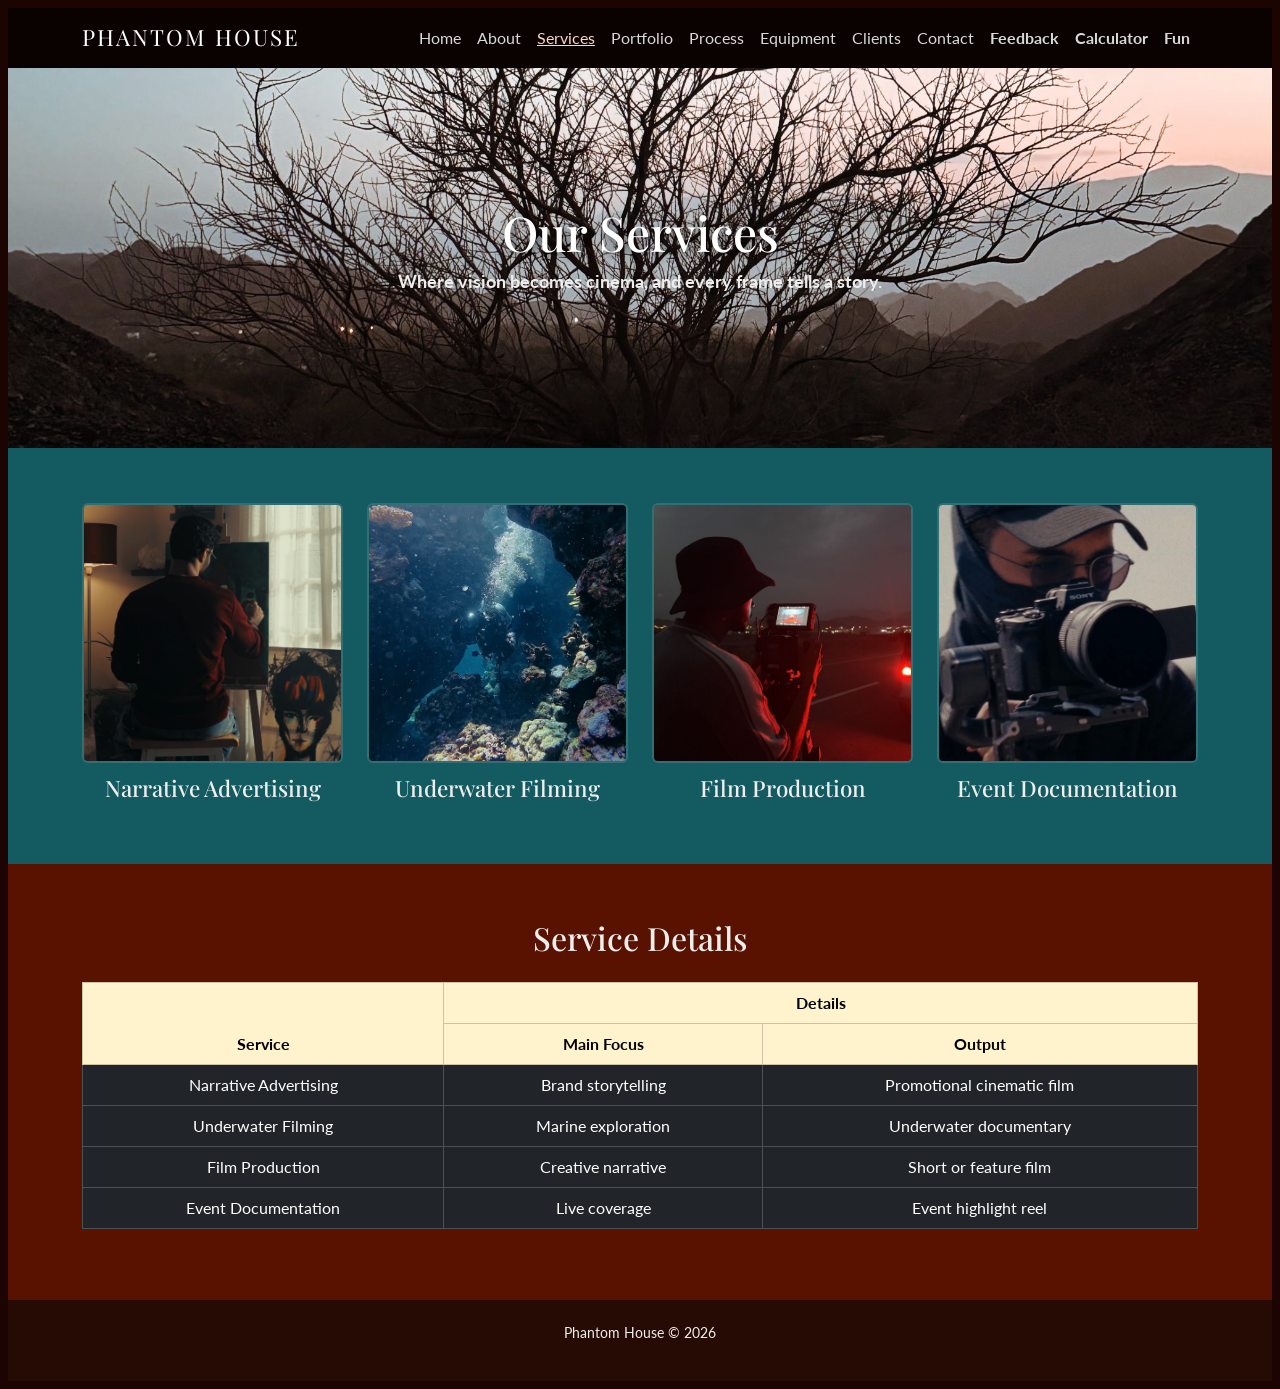
<file: services.html>
<!DOCTYPE html>
<html lang="en">
<head>
    <meta charset="UTF-8" />
    <meta name="viewport" content="width=device-width, initial-scale=1.0" />
    <title>Phantom House | Services</title>
    <link href="https://cdn.jsdelivr.net/npm/bootstrap@5.3.8/dist/css/bootstrap.min.css" rel="stylesheet" />
    <link href="https://fonts.googleapis.com/css2?family=Playfair+Display:wght@700;900&family=Lato:wght@300;400;700&display=swap" rel="stylesheet" />
    <style>
        :root { --maroon-dark:#260b04; --maroon:#5a1200; --teal:#145b61; --gold:#ffd6b8; }
        body { font-family:'Lato',Arial,sans-serif; background-color:var(--maroon-dark); color:#eee; border:8px solid rgba(26,3,3,0.815); }
        h1,h2,h3 { font-family:'Playfair Display',Georgia,serif; }
        .navbar { background-color:rgba(0,0,0,0.75)!important; }
        .navbar-brand { font-family:'Playfair Display',serif; font-size:1.4rem; letter-spacing:2px; color:#fff!important; }
        .nav-link { color:rgba(255,255,255,0.85)!important; }
        .nav-link:hover,.nav-link.active { color:var(--gold)!important; text-decoration:underline; }
        .hero { min-height:380px; background-image:url('services-hero.jpg'); background-size:cover; background-position:center; display:flex; align-items:center; justify-content:center; text-align:center; padding:60px 20px; }
        .hero h1 { font-size:3rem; color:#fff; text-shadow:2px 2px 8px rgba(0,0,0,0.7); }
        .hero p  { font-size:1.1rem; font-weight:700; color:#eee; }
        .section-teal   { background-color:var(--teal); padding:55px 0; }
        .section-maroon { background-color:var(--maroon); padding:55px 0; }
        .ph-card { text-align:center; }
        .ph-card img { width:100%; height:260px; object-fit:cover; border:2px solid rgba(255,255,255,0.12); border-radius:6px; }
        .ph-card h3 { margin-top:12px; font-size:1.4rem; }
        .footer { background-color:var(--maroon-dark); text-align:center; padding:22px 10px; font-size:0.9rem; }
    </style>
</head>
<body>
<nav class="navbar navbar-expand-lg navbar-dark sticky-top">
    <div class="container">
        <a class="navbar-brand" href="index.html">PHANTOM HOUSE</a>
        <button class="navbar-toggler" type="button" data-bs-toggle="collapse" data-bs-target="#mainNav"><span class="navbar-toggler-icon"></span></button>
        <div class="collapse navbar-collapse" id="mainNav">
            <ul class="navbar-nav ms-auto">
                <li class="nav-item"><a class="nav-link" href="index.html">Home</a></li>
                <li class="nav-item"><a class="nav-link" href="about.html">About</a></li>
                <li class="nav-item"><a class="nav-link active" href="services.html">Services</a></li>
                <li class="nav-item"><a class="nav-link" href="portfolio.html">Portfolio</a></li>
                <li class="nav-item"><a class="nav-link" href="process.html">Process</a></li>
                <li class="nav-item"><a class="nav-link" href="equipment.html">Equipment</a></li>
                <li class="nav-item"><a class="nav-link" href="clients.html">Clients</a></li>
                <li class="nav-item"><a class="nav-link" href="contact.html">Contact</a></li>
                <li class="nav-item"><a class="nav-link fw-bold text-warning" href="questionnaire.html">Feedback</a></li>
                <li class="nav-item"><a class="nav-link fw-bold text-warning" href="calculator.html">Calculator</a></li>
                <li class="nav-item"><a class="nav-link fw-bold text-warning" href="funpage.html">Fun</a></li>
            </ul>
        </div>
    </div>
</nav>
<div class="hero"><div><h1>Our Services</h1><p>Where vision becomes cinema, and every frame tells a story.</p></div></div>
<section class="section-teal">
    <div class="container">
        <div class="row g-4">
            <div class="col-12 col-sm-6 col-lg-3"><div class="ph-card"><img src="service1.jpg" alt="Narrative Advertising"/><h3>Narrative Advertising</h3></div></div>
            <div class="col-12 col-sm-6 col-lg-3"><div class="ph-card"><img src="service2.jpg" alt="Underwater Filming"/><h3>Underwater Filming</h3></div></div>
            <div class="col-12 col-sm-6 col-lg-3"><div class="ph-card"><img src="service3.jpg" alt="Film Production"/><h3>Film Production</h3></div></div>
            <div class="col-12 col-sm-6 col-lg-3"><div class="ph-card"><img src="service4.jpg" alt="Event Documentation"/><h3>Event Documentation</h3></div></div>
        </div>
    </div>
</section>
<section class="section-maroon">
    <div class="container">
        <h2 class="text-center mb-4">Service Details</h2>
        <div class="table-responsive">
            <table class="table table-dark table-bordered table-hover text-center">
                <thead class="table-warning text-dark">
                    <tr><th rowspan="2">Service</th><th colspan="2">Details</th></tr>
                    <tr><th>Main Focus</th><th>Output</th></tr>
                </thead>
                <tbody>
                    <tr><td>Narrative Advertising</td><td>Brand storytelling</td><td>Promotional cinematic film</td></tr>
                    <tr><td>Underwater Filming</td><td>Marine exploration</td><td>Underwater documentary</td></tr>
                    <tr><td>Film Production</td><td>Creative narrative</td><td>Short or feature film</td></tr>
                    <tr><td>Event Documentation</td><td>Live coverage</td><td>Event highlight reel</td></tr>
                </tbody>
            </table>
        </div>
    </div>
</section>
<footer class="footer"><p>Phantom House &copy; 2026</p></footer>
<script src="https://cdn.jsdelivr.net/npm/bootstrap@5.3.8/dist/js/bootstrap.bundle.min.js"></script>
</body>
</html>
</file>
